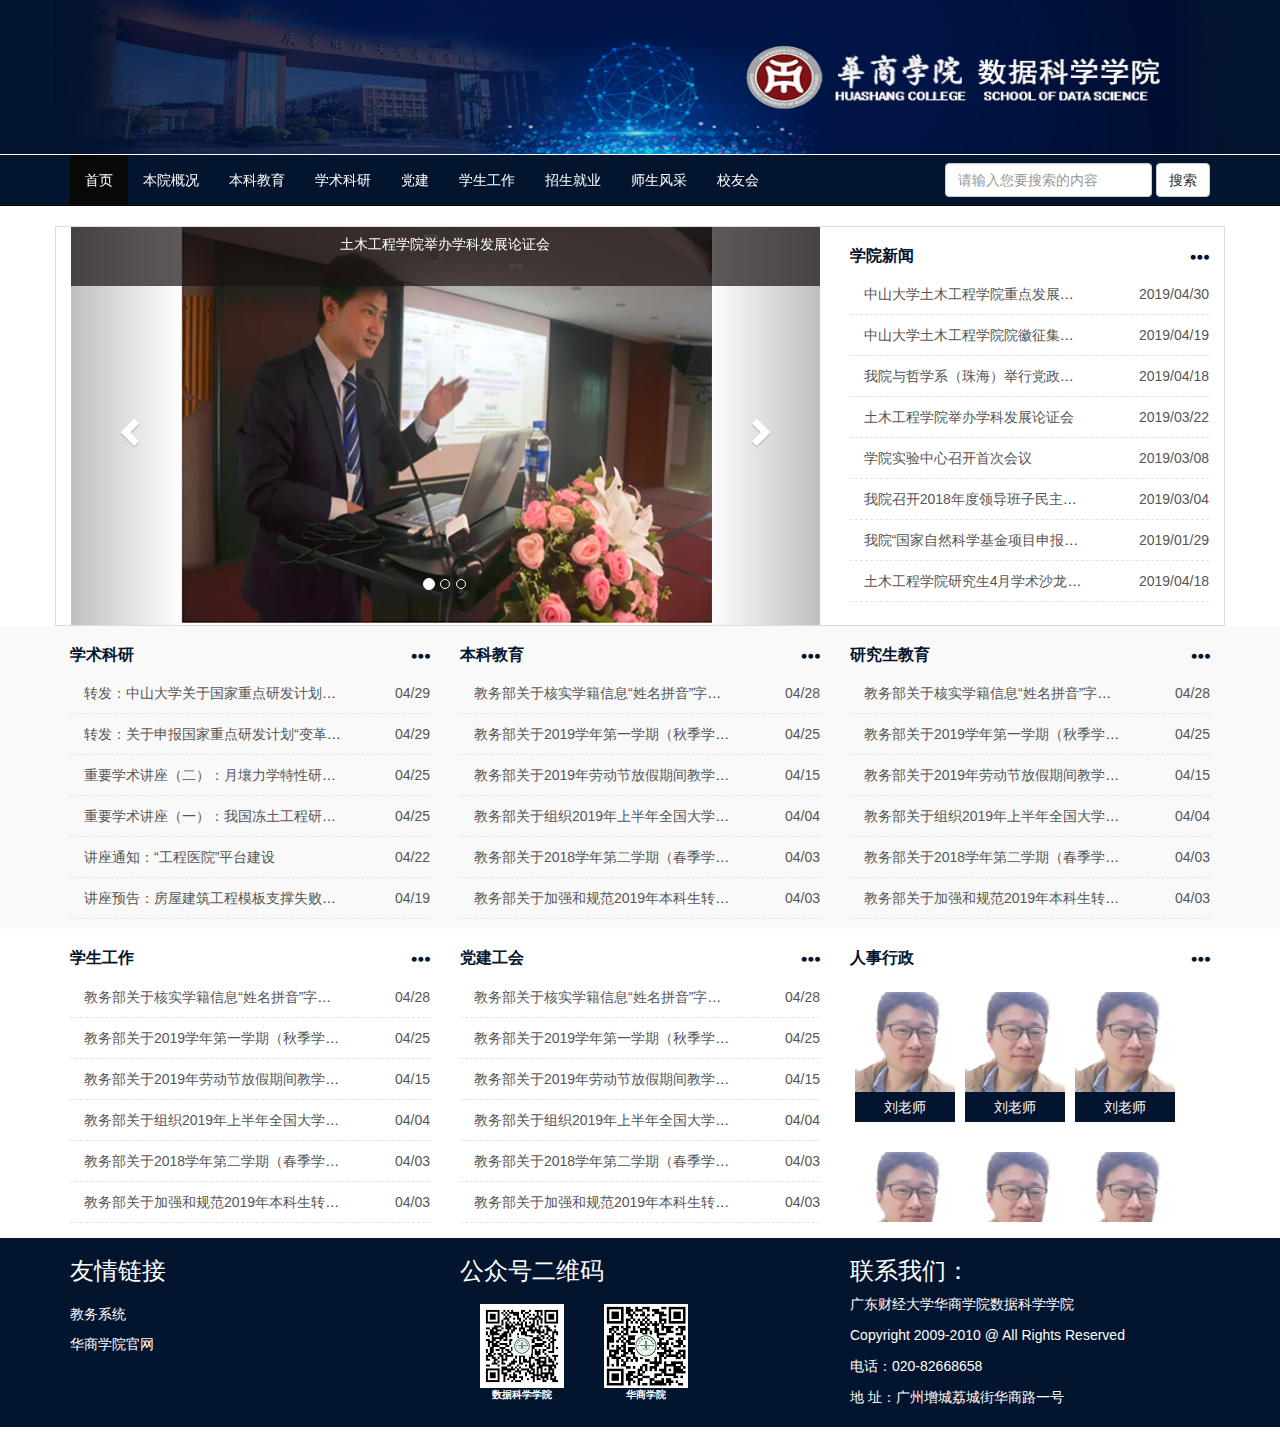
<file: index.html>
<!--Editor Mo;Time 2019/5/18;Tool idea;Tel 15360694561-->
<!DOCTYPE html>
<html lang="en">
<head>
    <meta http-equiv="X-UA-Compatible" content="IE=Edge">
    <meta name="viewport" content="width=device-width, initial-scale=1">
    <meta charset="UTF-8">
    <title>华商数据科学学院</title>
    <link rel="stylesheet" type="text/css" href="bootstrap-3.3.7-dist/css/bootstrap.css">
    <link rel="stylesheet" type="text/css" href="css/index.css">
    <script src="js/jquery-1.11.1.min.js"></script>
    <script src="jquery-ui-1.12.1.custom/jquery-ui.min.js"></script>
    <script src="bootstrap-3.3.7-dist/js/bootstrap.js"></script>
    <script src="js/index.js"></script>

</head>
<body>
<!--自适应顶端图-->
<div class="header">
    <div class="container">
    </div>
</div>
<!-- Static navbar -->
<nav class="navbar navbar-inverse navbar-static-top nav-style">
    <div class="container">
        <div class="navbar-header">
            <!--<img src="image/headerphoto.jpg" class="img-responsive">-->
            <button type="button" class="navbar-toggle collapsed " data-toggle="collapse" data-target="#navbar"
                    aria-expanded="false" aria-controls="navbar">
                <span class="sr-only">Toggle navigation</span>
                <span class="icon-bar"></span>
                <span class="icon-bar"></span>
                <span class="icon-bar"></span>
            </button>
        </div>
        <div id="navbar" class="navbar-collapse collapse">
            <ul class="nav navbar-nav">
                <li class="active"><a href="#">首页</a></li>
                <li class="dropdown">
                    <a href="#" class="dropdown-toggle" data-toggle="dropdown" role="button" aria-haspopup="true"
                       aria-expanded="false">本院概况</a>
                    <ul class="dropdown-menu">
                        <li><a href="about.html">学院简介</a></li>
                        <li><a href="yxld.html">院系领导</a></li>
                        <li><a href="#">机构设置</a></li>
                        <li><a href="#">师资队伍</a></li>
                        <li><a href="#">专业介绍</a></li>
                    </ul>
                </li>
                <li class="dropdown">
                    <a href="#" class="dropdown-toggle" data-toggle="dropdown" role="button" aria-haspopup="true"
                       aria-expanded="false">本科教育</a>
                    <ul class="dropdown-menu">
                        <li><a href="#">专业建设</a></li>
                        <li><a href="#">课程建设</a></li>
                        <li><a href="#">实践教学</a></li>
                        <li><a href="#">协同育人</a></li>
                        <li><a href="#">教学动态</a></li>
                        <li><a href="#">教学动态</a></li>
                    </ul>
                </li>
                <li class="dropdown">
                    <a href="#" class="dropdown-toggle" data-toggle="dropdown" role="button" aria-haspopup="true"
                       aria-expanded="false">学术科研</a>
                    <ul class="dropdown-menu">
                        <li><a href="#">科学研究</a></li>
                        <li><a href="#">成果介绍</a></li>
                        <li><a href="#">学术活动</a></li>
                    </ul>
                </li>
                <li><a href="#">党建</a></li>
                <li><a href="#">学生工作</a></li>
                <li class="dropdown">
                    <a href="#" class="dropdown-toggle" data-toggle="dropdown" role="button" aria-haspopup="true"
                       aria-expanded="false">招生就业</a>
                    <ul class="dropdown-menu">
                        <li><a href="#">招生工作</a></li>
                        <li><a href="#">就业工作</a></li>
                    </ul>
                </li>
                <li class="dropdown">
                    <a href="#" class="dropdown-toggle" data-toggle="dropdown" role="button" aria-haspopup="true"
                       aria-expanded="false">师生风采</a>
                    <ul class="dropdown-menu">
                        <li><a href="#">竞赛获奖</a></li>
                        <li><a href="#">优秀教师</a></li>
                        <li><a href="#">骨干教师</a></li>
                        <li><a href="#">重大活动</a></li>
                    </ul>
                </li>
                <li class="dropdown">
                    <a href="#" class="dropdown-toggle" data-toggle="dropdown" role="button" aria-haspopup="true"
                       aria-expanded="false">校友会</a>
                    <ul class="dropdown-menu">
                        <li><a href="#">杰出校友</a></li>
                        <li><a href="#">校友动态</a></li>
                    </ul>
                </li>
            </ul>
            <form class="navbar-form navbar-right">
                <div class="form-group ">
                    <input type="text" placeholder="请输入您要搜索的内容" class="form-control">
                </div>
                <button type="submit" class="btn btn-default">搜索</button>
            </form>
        </div><!--/.nav-collapse -->
    </div>
</nav>

<!-- 主体 -->
<div class="body">
    <div class="container">
        <div class="row table-bordered">
            <div class="col-md-8">
                <div id="myCarousel" class="carousel slide">
                    <!-- 轮播（Carousel）指标 -->
                    <ol class="carousel-indicators">
                        <li data-target="#myCarousel" data-slide-to="0" class="active"></li>
                        <li data-target="#myCarousel" data-slide-to="1"></li>
                        <li data-target="#myCarousel" data-slide-to="2"></li>
                    </ol>
                    <!-- 轮播（Carousel）项目 -->
                    <div class="carousel-inner">
                        <div class="item active">
                            <img src="image/slide1.png" alt="First slide">
                            <div class="inside-tb">
                                <a href="">土木工程学院举办学科发展论证会</a>
                            </div>
                        </div>
                        <div class="item">
                            <img src="image/slide2.png" alt="Second slide">
                            <div class="inside-tb">
                                <a href="">校地合作，促党建与业务双提升</a>
                            </div>
                        </div>
                        <div class="item">
                            <img src="image/slide3.png" alt="Third slide">
                            <div class="inside-tb">
                                <a href="">我院成功举办首届“土木工程珠海论坛”</a>
                            </div>
                        </div>
                    </div>
                    <!-- 轮播（Carousel）导航 -->
                    <a class="left carousel-control" href="#myCarousel" role="button" data-slide="prev">
                        <span class="glyphicon glyphicon-chevron-left" aria-hidden="true"></span>
                        <span class="sr-only">Previous</span>
                    </a>
                    <a class="right carousel-control" href="#myCarousel" role="button" data-slide="next">
                        <span class="glyphicon glyphicon-chevron-right" aria-hidden="true"></span>
                        <span class="sr-only">Next</span>
                    </a>
                </div>
            </div>
            <div class="col-md-4">
                <div class="block-title text-distance">
                    <h2 class="text-distance">学院新闻<a href="" class="align-right"><span
                            class="glyphicon glyphicon-option-horizontal"></span></a></h2>
                </div>

                <ul class="list-content">
                    <li class="news-content text-distance">
                        <span class="f-r">2019/04/30</span>
                        <div class="news-title"><a href="">中山大学土木工程学院重点发展的学科方向介绍</a></div>
                    </li>
                    <li class="news-content text-distance">
                        <span class="f-r">2019/04/19</span>
                        <div class="news-title"><a href="">中山大学土木工程学院院徽征集公告</a></div>
                    </li>
                    <li class="news-content text-distance">
                        <span class="f-r">2019/04/18</span>
                        <div class="news-title"><a href="">我院与哲学系（珠海）举行党政管理人员交流座谈会</a></div>
                    </li>
                    <li class="news-content text-distance">
                        <span class="f-r">2019/03/22</span>
                        <div class="news-title">
                            <a href="">土木工程学院举办学科发展论证会</a></div>
                    </li>
                    <li class="news-content text-distance">
                        <span class="f-r">2019/03/08</span>
                        <div class="news-title">
                            <a href="">学院实验中心召开首次会议</a></div>
                    </li>
                    <li class="news-content text-distance">
                        <span class="f-r">2019/03/04</span>
                        <div class="news-title">
                            <a href="">我院召开2018年度领导班子民主生活会</a></div>
                    </li>
                    <li class="news-content text-distance">
                        <span class="f-r">2019/01/29</span>
                        <div class="news-title">
                            <a href="">我院“国家自然科学基金项目申报经验交流座谈会”圆满举行</a></div>
                    </li>
                    <li class="news-content text-distance">
                        <span class="f-r">2019/04/18</span>
                        <div class="news-title">
                            <a href="">土木工程学院研究生4月学术沙龙预告</a>
                        </div>
                    </li>
                </ul>
            </div>
        </div>
    </div>
    <div class="middle-container">
        <div class="container">
            <div class="row">
                <div class="col-md-4">
                    <div class="block-title text-distance">
                        <h2 class="text-distance">学术科研<a href="" class="align-right"><span
                                class="glyphicon glyphicon-option-horizontal"></span></a></h2>

                        <ul class="list-content">
                            <li class="news-content text-distance">
                                <span class="f-r">04/29</span>
                                <div class="news-title">
                                    <a href="">转发：中山大学关于国家重点研发计划政府间国际科技创新合作/港澳台科技创新合作重点专项2019年度第一批申报安排的通知</a>
                                </div>
                            </li>
                            <li class="news-content text-distance">
                                <span class="f-r"> 04/29</span>
                                <div class="news-title">
                                    <a href="">转发：关于申报国家重点研发计划“变革性技术关键科学问题”等重点专项2018年度定向项目申报指南的通知</a>
                                </div>
                            </li>
                            <li class="news-content text-distance">
                                <span class="f-r">04/25</span>
                                <div class="news-title">
                                    <a href="">重要学术讲座（二）：月壤力学特性研究中的若干问题</a>
                                </div>
                            </li>
                            <li class="news-content text-distance">
                                <span class="f-r">04/25</span>
                                <div class="news-title">
                                    <a href="">重要学术讲座（一）：我国冻土工程研究进展与面临的主要问题</a>
                                </div>
                            </li>
                            <li class="news-content text-distance">
                                <span class="f-r">04/22</span>
                                <div class="news-title">
                                    <a href="">讲座通知：“工程医院”平台建设</a>
                                </div>
                            </li>
                            <li class="news-content text-distance">
                                <span class="f-r">04/19</span>
                                <div class="news-title">
                                    <a href="">讲座预告：房屋建筑工程模板支撑失败机制介绍</a>
                                </div>
                            </li>
                        </ul>
                    </div>
                </div>
                <div class="col-md-4">
                    <div class="block-title text-distance">
                        <h2 class="text-distance">本科教育<a href="" class="align-right"><span
                                class="glyphicon glyphicon-option-horizontal"></span></a></h2>

                        <ul class="list-content">
                            <li class="news-content text-distance">
                                <span class="f-r">04/28</span>
                                <div class="news-title">
                                    <a href="">教务部关于核实学籍信息“姓名拼音”字段的通知</a>
                                </div>
                            </li>
                            <li class="news-content text-distance">
                                <span class="f-r"> 04/25</span>
                                <div class="news-title">
                                    <a href="">教务部关于2019学年第一学期（秋季学期）排课工作的通知</a>
                                </div>
                            </li>
                            <li class="news-content text-distance">
                                <span class="f-r">04/15</span>
                                <div class="news-title">
                                    <a href="">教务部关于2019年劳动节放假期间教学安排的通知</a>
                                </div>
                            </li>
                            <li class="news-content text-distance">
                                <span class="f-r">04/04</span>
                                <div class="news-title">
                                    <a href="">教务部关于组织2019年上半年全国大学英语 四、六级考试报名的通知</a>
                                </div>
                            </li>
                            <li class="news-content text-distance">
                                <span class="f-r">04/03</span>
                                <div class="news-title">
                                    <a href="">教务部关于2018学年第二学期（春季学期） 期中考试与教学工作的通知</a>
                                </div>
                            </li>
                            <li class="news-content text-distance">
                                <span class="f-r">04/03</span>
                                <div class="news-title">
                                    <a href="">教务部关于加强和规范2019年本科生转专业工作的补充通知</a>
                                </div>
                            </li>
                        </ul>
                    </div>
                </div>
                <div class="col-md-4">
                    <div class="block-title text-distance">
                        <h2 class="text-distance">研究生教育<a href="" class="align-right"><span
                                class="glyphicon glyphicon-option-horizontal"></span></a></h2>

                        <ul class="list-content">
                            <li class="news-content text-distance">
                                <span class="f-r">04/28</span>
                                <div class="news-title">
                                    <a href="">教务部关于核实学籍信息“姓名拼音”字段的通知</a>
                                </div>
                            </li>
                            <li class="news-content text-distance">
                                <span class="f-r"> 04/25</span>
                                <div class="news-title">
                                    <a href="">教务部关于2019学年第一学期（秋季学期）排课工作的通知</a>
                                </div>
                            </li>
                            <li class="news-content text-distance">
                                <span class="f-r">04/15</span>
                                <div class="news-title">
                                    <a href="">教务部关于2019年劳动节放假期间教学安排的通知</a>
                                </div>
                            </li>
                            <li class="news-content text-distance">
                                <span class="f-r">04/04</span>
                                <div class="news-title">
                                    <a href="">教务部关于组织2019年上半年全国大学英语 四、六级考试报名的通知</a>
                                </div>
                            </li>
                            <li class="news-content text-distance">
                                <span class="f-r">04/03</span>
                                <div class="news-title">
                                    <a href="">教务部关于2018学年第二学期（春季学期） 期中考试与教学工作的通知</a>
                                </div>
                            </li>
                            <li class="news-content text-distance">
                                <span class="f-r">04/03</span>
                                <div class="news-title">
                                    <a href="">教务部关于加强和规范2019年本科生转专业工作的补充通知</a>
                                </div>
                            </li>
                        </ul>
                    </div>
                </div>
            </div>
        </div>
    </div>
    <div class="container">
        <div class="row">
            <div class="col-md-4">
                <div class="block-title text-distance">
                    <h2 class="text-distance">学生工作<a href="" class="align-right"><span
                            class="glyphicon glyphicon-option-horizontal"></span></a></h2>

                    <ul class="list-content">
                        <li class="news-content text-distance">
                            <span class="f-r">04/28</span>
                            <div class="news-title">
                                <a href="">教务部关于核实学籍信息“姓名拼音”字段的通知</a>
                            </div>
                        </li>
                        <li class="news-content text-distance">
                            <span class="f-r"> 04/25</span>
                            <div class="news-title">
                                <a href="">教务部关于2019学年第一学期（秋季学期）排课工作的通知</a>
                            </div>
                        </li>
                        <li class="news-content text-distance">
                            <span class="f-r">04/15</span>
                            <div class="news-title">
                                <a href="">教务部关于2019年劳动节放假期间教学安排的通知</a>
                            </div>
                        </li>
                        <li class="news-content text-distance">
                            <span class="f-r">04/04</span>
                            <div class="news-title">
                                <a href="">教务部关于组织2019年上半年全国大学英语 四、六级考试报名的通知</a>
                            </div>
                        </li>
                        <li class="news-content text-distance">
                            <span class="f-r">04/03</span>
                            <div class="news-title">
                                <a href="">教务部关于2018学年第二学期（春季学期） 期中考试与教学工作的通知</a>
                            </div>
                        </li>
                        <li class="news-content text-distance">
                            <span class="f-r">04/03</span>
                            <div class="news-title">
                                <a href="">教务部关于加强和规范2019年本科生转专业工作的补充通知</a>
                            </div>
                        </li>
                    </ul>
                </div>
            </div>
            <div class="col-md-4">
                <div class="block-title text-distance">
                    <h2 class="text-distance">党建工会<a href="" class="align-right"><span
                            class="glyphicon glyphicon-option-horizontal"></span></a></h2>

                    <ul class="list-content">
                        <li class="news-content text-distance">
                            <span class="f-r">04/28</span>
                            <div class="news-title">
                                <a href="">教务部关于核实学籍信息“姓名拼音”字段的通知</a>
                            </div>
                        </li>
                        <li class="news-content text-distance">
                            <span class="f-r"> 04/25</span>
                            <div class="news-title">
                                <a href="">教务部关于2019学年第一学期（秋季学期）排课工作的通知</a>
                            </div>
                        </li>
                        <li class="news-content text-distance">
                            <span class="f-r">04/15</span>
                            <div class="news-title">
                                <a href="">教务部关于2019年劳动节放假期间教学安排的通知</a>
                            </div>
                        </li>
                        <li class="news-content text-distance">
                            <span class="f-r">04/04</span>
                            <div class="news-title">
                                <a href="">教务部关于组织2019年上半年全国大学英语 四、六级考试报名的通知</a>
                            </div>
                        </li>
                        <li class="news-content text-distance">
                            <span class="f-r">04/03</span>
                            <div class="news-title">
                                <a href="">教务部关于2018学年第二学期（春季学期） 期中考试与教学工作的通知</a>
                            </div>
                        </li>
                        <li class="news-content text-distance">
                            <span class="f-r">04/03</span>
                            <div class="news-title">
                                <a href="">教务部关于加强和规范2019年本科生转专业工作的补充通知</a>
                            </div>
                        </li>
                    </ul>
                </div>
            </div>
            <div class="col-md-4">
                <div class="block-title text-distance">
                    <h2 class="text-distance">人事行政<a href="" class="align-right"><span
                            class="glyphicon glyphicon-option-horizontal"></span></a></h2>

                    <div class="iframe-show">
                        <div class="T-img">
                            <a href="">
                                <img class="img-responsive" src="image/liu.jpg">
                                <div class="T-p">
                                    <p>刘老师</p>
                                </div>
                            </a>
                        </div>
                        <div class="T-img">
                            <a href="">
                                <img class="img-responsive" src="image/liu.jpg">
                                <div class="T-p">
                                    <p>刘老师</p>
                                </div>
                            </a>
                        </div>
                        <div class="T-img">
                            <a href="">
                                <img class="img-responsive" src="image/liu.jpg">
                                <div class="T-p">
                                    <p>刘老师</p>
                                </div>
                            </a>
                        </div>
                        <div class="T-img">
                            <a href="">
                                <img class="img-responsive" src="image/liu.jpg">
                                <div class="T-p">
                                    <p>刘老师</p>
                                </div>
                            </a>
                        </div>
                        <div class="T-img">
                            <a href="">
                                <img class="img-responsive" src="image/liu.jpg">
                                <div class="T-p">
                                    <p>刘老师</p>
                                </div>
                            </a>
                        </div>
                        <div class="T-img">
                            <a href="">
                                <img class="img-responsive" src="image/liu.jpg">
                                <div class="T-p">
                                    <p>刘老师</p>
                                </div>
                            </a>
                        </div>
                        <div class="T-img">
                            <a href="">
                                <img class="img-responsive" src="image/liu.jpg">
                                <div class="T-p">
                                    <p>刘老师</p>
                                </div>
                            </a>
                        </div>
                        <div class="T-img">
                            <a href="">
                                <img class="img-responsive" src="image/liu.jpg">
                                <div class="T-p">
                                    <p>刘老师</p>
                                </div>
                            </a>
                        </div>
                        <div class="T-img">
                            <a href="">
                                <img class="img-responsive" src="image/liu.jpg">
                                <div class="T-p">
                                    <p>刘老师</p>
                                </div>
                            </a>
                        </div>
                    </div>
                </div>
            </div>
        </div>
    </div>
</div>

<!-- 底部 -->
<div class="footer">
    <div class="container">
        <div class="row">
            <div class="col-md-4 ft-hide">
                <div>
                    <h3 style="color: white">友情链接</h3>
                    <p><a href="http://119.145.67.59/(5vzdeyvu3kz4x1qfwphnvhqt)/default2.aspx">教务系统</a></p>
                    <p><a href="http://www.gdhsc.edu.cn/">华商学院官网</a></p>
                </div>
            </div>
            <div class="col-md-4 ft-hide">
                <h3 style="color: white">公众号二维码</h3>
                <div class="footer_img"><img class="img-responsive" src="image/shaoma1.png" alt="数据科学学院公众号">
                    <div>数据科学学院</div>
                </div>
                <div class="footer_img"><img class="img-responsive" src="image/shaoma2.png" alt="华商学院公众号">
                    <div>华商学院</div>
                </div>
            </div>
            <div class="col-md-4">
                <div class="ft-adr">
                    <h3>联系我们：</h3>
                    <p>广东财经大学华商学院数据科学学院</p>
                    <p>Copyright 2009-2010 @ All Rights Reserved</p>
                    <p>电话：020-82668658</p>
                    <address>地 址：广州增城荔城街华商路一号</address>
                </div>
            </div>
        </div>
    </div>
</div>
</body>
</html>
</file>
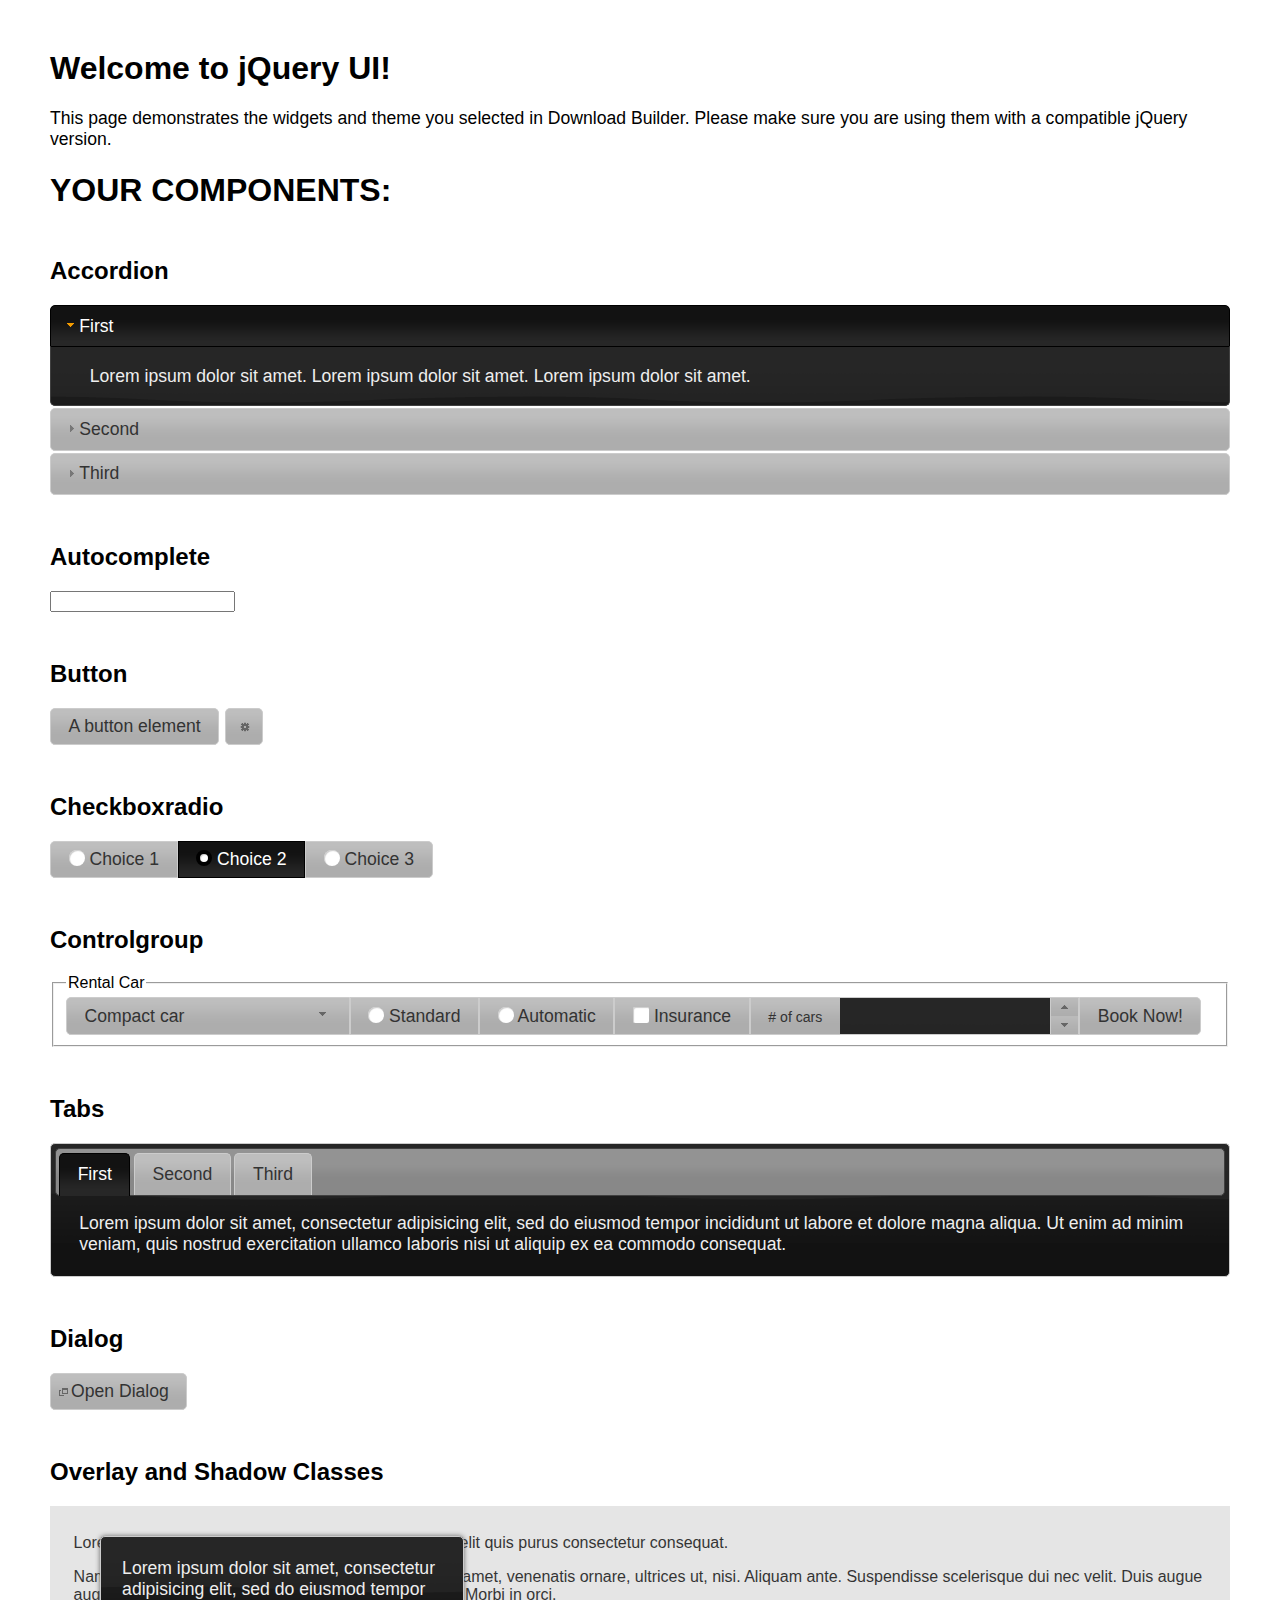
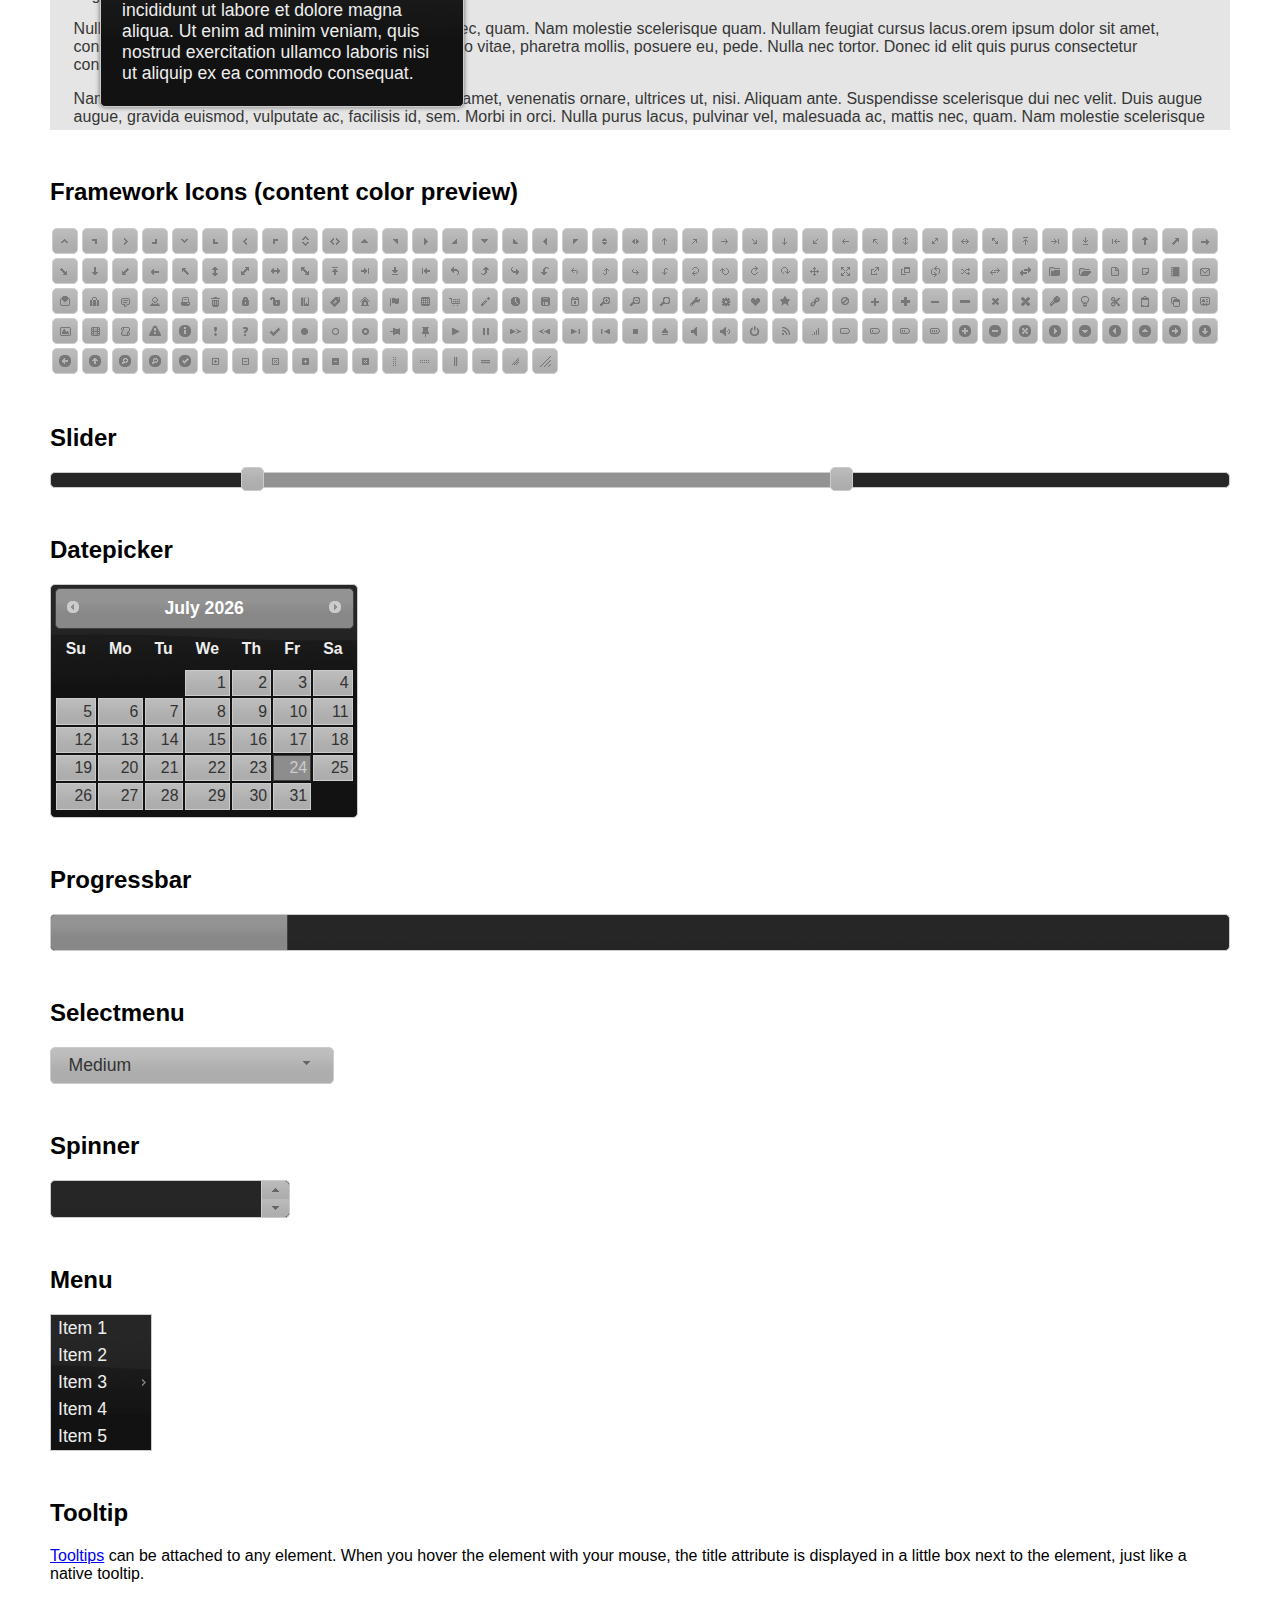
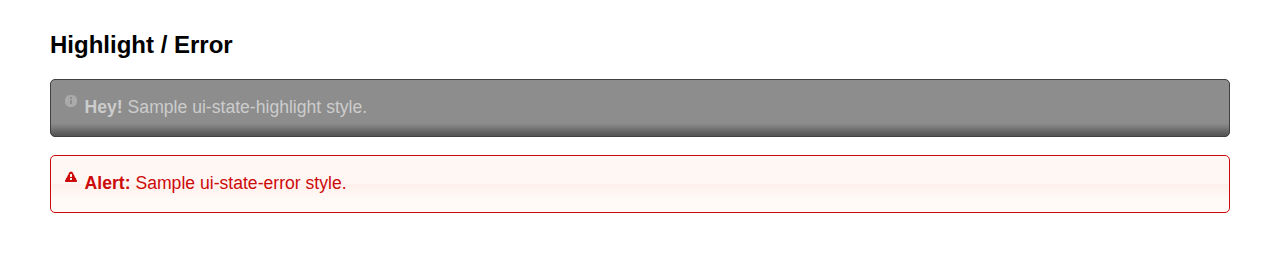
<file: jquery-ui-1.12.1.custom/index.html>
<!doctype html>
<html lang="us">
<head>
	<meta charset="utf-8">
	<title>jQuery UI Example Page</title>
	<link href="jquery-ui.css" rel="stylesheet">
	<style>
	body{
		font-family: "Trebuchet MS", sans-serif;
		margin: 50px;
	}
	.demoHeaders {
		margin-top: 2em;
	}
	#dialog-link {
		padding: .4em 1em .4em 20px;
		text-decoration: none;
		position: relative;
	}
	#dialog-link span.ui-icon {
		margin: 0 5px 0 0;
		position: absolute;
		left: .2em;
		top: 50%;
		margin-top: -8px;
	}
	#icons {
		margin: 0;
		padding: 0;
	}
	#icons li {
		margin: 2px;
		position: relative;
		padding: 4px 0;
		cursor: pointer;
		float: left;
		list-style: none;
	}
	#icons span.ui-icon {
		float: left;
		margin: 0 4px;
	}
	.fakewindowcontain .ui-widget-overlay {
		position: absolute;
	}
	select {
		width: 200px;
	}
	</style>
</head>
<body>

<h1>Welcome to jQuery UI!</h1>

<div class="ui-widget">
	<p>This page demonstrates the widgets and theme you selected in Download Builder. Please make sure you are using them with a compatible jQuery version.</p>
</div>

<h1>YOUR COMPONENTS:</h1>


<!-- Accordion -->
<h2 class="demoHeaders">Accordion</h2>
<div id="accordion">
	<h3>First</h3>
	<div>Lorem ipsum dolor sit amet. Lorem ipsum dolor sit amet. Lorem ipsum dolor sit amet.</div>
	<h3>Second</h3>
	<div>Phasellus mattis tincidunt nibh.</div>
	<h3>Third</h3>
	<div>Nam dui erat, auctor a, dignissim quis.</div>
</div>



<!-- Autocomplete -->
<h2 class="demoHeaders">Autocomplete</h2>
<div>
	<input id="autocomplete" title="type &quot;a&quot;">
</div>



<!-- Button -->
<h2 class="demoHeaders">Button</h2>
<button id="button">A button element</button>
<button id="button-icon">An icon-only button</button>



<!-- Checkboxradio -->
<h2 class="demoHeaders">Checkboxradio</h2>
<form style="margin-top: 1em;">
	<div id="radioset">
		<input type="radio" id="radio1" name="radio"><label for="radio1">Choice 1</label>
		<input type="radio" id="radio2" name="radio" checked="checked"><label for="radio2">Choice 2</label>
		<input type="radio" id="radio3" name="radio"><label for="radio3">Choice 3</label>
	</div>
</form>



<!-- Controlgroup -->
<h2 class="demoHeaders">Controlgroup</h2>
<fieldset>
	<legend>Rental Car</legend>
	<div id="controlgroup">
		<select id="car-type">
			<option>Compact car</option>
			<option>Midsize car</option>
			<option>Full size car</option>
			<option>SUV</option>
			<option>Luxury</option>
			<option>Truck</option>
			<option>Van</option>
		</select>
		<label for="transmission-standard">Standard</label>
		<input type="radio" name="transmission" id="transmission-standard">
		<label for="transmission-automatic">Automatic</label>
		<input type="radio" name="transmission" id="transmission-automatic">
		<label for="insurance">Insurance</label>
		<input type="checkbox" name="insurance" id="insurance">
		<label for="horizontal-spinner" class="ui-controlgroup-label"># of cars</label>
		<input id="horizontal-spinner" class="ui-spinner-input">
		<button>Book Now!</button>
	</div>
</fieldset>



<!-- Tabs -->
<h2 class="demoHeaders">Tabs</h2>
<div id="tabs">
	<ul>
		<li><a href="#tabs-1">First</a></li>
		<li><a href="#tabs-2">Second</a></li>
		<li><a href="#tabs-3">Third</a></li>
	</ul>
	<div id="tabs-1">Lorem ipsum dolor sit amet, consectetur adipisicing elit, sed do eiusmod tempor incididunt ut labore et dolore magna aliqua. Ut enim ad minim veniam, quis nostrud exercitation ullamco laboris nisi ut aliquip ex ea commodo consequat.</div>
	<div id="tabs-2">Phasellus mattis tincidunt nibh. Cras orci urna, blandit id, pretium vel, aliquet ornare, felis. Maecenas scelerisque sem non nisl. Fusce sed lorem in enim dictum bibendum.</div>
	<div id="tabs-3">Nam dui erat, auctor a, dignissim quis, sollicitudin eu, felis. Pellentesque nisi urna, interdum eget, sagittis et, consequat vestibulum, lacus. Mauris porttitor ullamcorper augue.</div>
</div>



<h2 class="demoHeaders">Dialog</h2>
<p>
	<button id="dialog-link" class="ui-button ui-corner-all ui-widget">
		<span class="ui-icon ui-icon-newwin"></span>Open Dialog
	</button>
</p>

<h2 class="demoHeaders">Overlay and Shadow Classes</h2>
<div style="position: relative; width: 96%; height: 200px; padding:1% 2%; overflow:hidden;" class="fakewindowcontain">
	<p>Lorem ipsum dolor sit amet,  Nulla nec tortor. Donec id elit quis purus consectetur consequat. </p><p>Nam congue semper tellus. Sed erat dolor, dapibus sit amet, venenatis ornare, ultrices ut, nisi. Aliquam ante. Suspendisse scelerisque dui nec velit. Duis augue augue, gravida euismod, vulputate ac, facilisis id, sem. Morbi in orci. </p><p>Nulla purus lacus, pulvinar vel, malesuada ac, mattis nec, quam. Nam molestie scelerisque quam. Nullam feugiat cursus lacus.orem ipsum dolor sit amet, consectetur adipiscing elit. Donec libero risus, commodo vitae, pharetra mollis, posuere eu, pede. Nulla nec tortor. Donec id elit quis purus consectetur consequat. </p><p>Nam congue semper tellus. Sed erat dolor, dapibus sit amet, venenatis ornare, ultrices ut, nisi. Aliquam ante. Suspendisse scelerisque dui nec velit. Duis augue augue, gravida euismod, vulputate ac, facilisis id, sem. Morbi in orci. Nulla purus lacus, pulvinar vel, malesuada ac, mattis nec, quam. Nam molestie scelerisque quam. </p><p>Nullam feugiat cursus lacus.orem ipsum dolor sit amet, consectetur adipiscing elit. Donec libero risus, commodo vitae, pharetra mollis, posuere eu, pede. Nulla nec tortor. Donec id elit quis purus consectetur consequat. Nam congue semper tellus. Sed erat dolor, dapibus sit amet, venenatis ornare, ultrices ut, nisi. Aliquam ante. </p><p>Suspendisse scelerisque dui nec velit. Duis augue augue, gravida euismod, vulputate ac, facilisis id, sem. Morbi in orci. Nulla purus lacus, pulvinar vel, malesuada ac, mattis nec, quam. Nam molestie scelerisque quam. Nullam feugiat cursus lacus.orem ipsum dolor sit amet, consectetur adipiscing elit. Donec libero risus, commodo vitae, pharetra mollis, posuere eu, pede. Nulla nec tortor. Donec id elit quis purus consectetur consequat. Nam congue semper tellus. Sed erat dolor, dapibus sit amet, venenatis ornare, ultrices ut, nisi. </p>

	<!-- ui-dialog -->
	<div class="ui-widget-overlay ui-front"></div>
	<div style="position: absolute; width: 320px; left: 50px; top: 30px; padding: 1.2em" class="ui-widget ui-front ui-widget-content ui-corner-all ui-widget-shadow">
		Lorem ipsum dolor sit amet, consectetur adipisicing elit, sed do eiusmod tempor incididunt ut labore et dolore magna aliqua. Ut enim ad minim veniam, quis nostrud exercitation ullamco laboris nisi ut aliquip ex ea commodo consequat.
	</div>

</div>

<!-- ui-dialog -->
<div id="dialog" title="Dialog Title">
	<p>Lorem ipsum dolor sit amet, consectetur adipisicing elit, sed do eiusmod tempor incididunt ut labore et dolore magna aliqua. Ut enim ad minim veniam, quis nostrud exercitation ullamco laboris nisi ut aliquip ex ea commodo consequat.</p>
</div>



<h2 class="demoHeaders">Framework Icons (content color preview)</h2>
<ul id="icons" class="ui-widget ui-helper-clearfix">
	<li class="ui-state-default ui-corner-all" title=".ui-icon-caret-1-n"><span class="ui-icon ui-icon-caret-1-n"></span></li>
	<li class="ui-state-default ui-corner-all" title=".ui-icon-caret-1-ne"><span class="ui-icon ui-icon-caret-1-ne"></span></li>
	<li class="ui-state-default ui-corner-all" title=".ui-icon-caret-1-e"><span class="ui-icon ui-icon-caret-1-e"></span></li>
	<li class="ui-state-default ui-corner-all" title=".ui-icon-caret-1-se"><span class="ui-icon ui-icon-caret-1-se"></span></li>
	<li class="ui-state-default ui-corner-all" title=".ui-icon-caret-1-s"><span class="ui-icon ui-icon-caret-1-s"></span></li>
	<li class="ui-state-default ui-corner-all" title=".ui-icon-caret-1-sw"><span class="ui-icon ui-icon-caret-1-sw"></span></li>
	<li class="ui-state-default ui-corner-all" title=".ui-icon-caret-1-w"><span class="ui-icon ui-icon-caret-1-w"></span></li>
	<li class="ui-state-default ui-corner-all" title=".ui-icon-caret-1-nw"><span class="ui-icon ui-icon-caret-1-nw"></span></li>
	<li class="ui-state-default ui-corner-all" title=".ui-icon-caret-2-n-s"><span class="ui-icon ui-icon-caret-2-n-s"></span></li>
	<li class="ui-state-default ui-corner-all" title=".ui-icon-caret-2-e-w"><span class="ui-icon ui-icon-caret-2-e-w"></span></li>
	<li class="ui-state-default ui-corner-all" title=".ui-icon-triangle-1-n"><span class="ui-icon ui-icon-triangle-1-n"></span></li>
	<li class="ui-state-default ui-corner-all" title=".ui-icon-triangle-1-ne"><span class="ui-icon ui-icon-triangle-1-ne"></span></li>
	<li class="ui-state-default ui-corner-all" title=".ui-icon-triangle-1-e"><span class="ui-icon ui-icon-triangle-1-e"></span></li>
	<li class="ui-state-default ui-corner-all" title=".ui-icon-triangle-1-se"><span class="ui-icon ui-icon-triangle-1-se"></span></li>
	<li class="ui-state-default ui-corner-all" title=".ui-icon-triangle-1-s"><span class="ui-icon ui-icon-triangle-1-s"></span></li>
	<li class="ui-state-default ui-corner-all" title=".ui-icon-triangle-1-sw"><span class="ui-icon ui-icon-triangle-1-sw"></span></li>
	<li class="ui-state-default ui-corner-all" title=".ui-icon-triangle-1-w"><span class="ui-icon ui-icon-triangle-1-w"></span></li>
	<li class="ui-state-default ui-corner-all" title=".ui-icon-triangle-1-nw"><span class="ui-icon ui-icon-triangle-1-nw"></span></li>
	<li class="ui-state-default ui-corner-all" title=".ui-icon-triangle-2-n-s"><span class="ui-icon ui-icon-triangle-2-n-s"></span></li>
	<li class="ui-state-default ui-corner-all" title=".ui-icon-triangle-2-e-w"><span class="ui-icon ui-icon-triangle-2-e-w"></span></li>
	<li class="ui-state-default ui-corner-all" title=".ui-icon-arrow-1-n"><span class="ui-icon ui-icon-arrow-1-n"></span></li>
	<li class="ui-state-default ui-corner-all" title=".ui-icon-arrow-1-ne"><span class="ui-icon ui-icon-arrow-1-ne"></span></li>
	<li class="ui-state-default ui-corner-all" title=".ui-icon-arrow-1-e"><span class="ui-icon ui-icon-arrow-1-e"></span></li>
	<li class="ui-state-default ui-corner-all" title=".ui-icon-arrow-1-se"><span class="ui-icon ui-icon-arrow-1-se"></span></li>
	<li class="ui-state-default ui-corner-all" title=".ui-icon-arrow-1-s"><span class="ui-icon ui-icon-arrow-1-s"></span></li>
	<li class="ui-state-default ui-corner-all" title=".ui-icon-arrow-1-sw"><span class="ui-icon ui-icon-arrow-1-sw"></span></li>
	<li class="ui-state-default ui-corner-all" title=".ui-icon-arrow-1-w"><span class="ui-icon ui-icon-arrow-1-w"></span></li>
	<li class="ui-state-default ui-corner-all" title=".ui-icon-arrow-1-nw"><span class="ui-icon ui-icon-arrow-1-nw"></span></li>
	<li class="ui-state-default ui-corner-all" title=".ui-icon-arrow-2-n-s"><span class="ui-icon ui-icon-arrow-2-n-s"></span></li>
	<li class="ui-state-default ui-corner-all" title=".ui-icon-arrow-2-ne-sw"><span class="ui-icon ui-icon-arrow-2-ne-sw"></span></li>
	<li class="ui-state-default ui-corner-all" title=".ui-icon-arrow-2-e-w"><span class="ui-icon ui-icon-arrow-2-e-w"></span></li>
	<li class="ui-state-default ui-corner-all" title=".ui-icon-arrow-2-se-nw"><span class="ui-icon ui-icon-arrow-2-se-nw"></span></li>
	<li class="ui-state-default ui-corner-all" title=".ui-icon-arrowstop-1-n"><span class="ui-icon ui-icon-arrowstop-1-n"></span></li>
	<li class="ui-state-default ui-corner-all" title=".ui-icon-arrowstop-1-e"><span class="ui-icon ui-icon-arrowstop-1-e"></span></li>
	<li class="ui-state-default ui-corner-all" title=".ui-icon-arrowstop-1-s"><span class="ui-icon ui-icon-arrowstop-1-s"></span></li>
	<li class="ui-state-default ui-corner-all" title=".ui-icon-arrowstop-1-w"><span class="ui-icon ui-icon-arrowstop-1-w"></span></li>
	<li class="ui-state-default ui-corner-all" title=".ui-icon-arrowthick-1-n"><span class="ui-icon ui-icon-arrowthick-1-n"></span></li>
	<li class="ui-state-default ui-corner-all" title=".ui-icon-arrowthick-1-ne"><span class="ui-icon ui-icon-arrowthick-1-ne"></span></li>
	<li class="ui-state-default ui-corner-all" title=".ui-icon-arrowthick-1-e"><span class="ui-icon ui-icon-arrowthick-1-e"></span></li>
	<li class="ui-state-default ui-corner-all" title=".ui-icon-arrowthick-1-se"><span class="ui-icon ui-icon-arrowthick-1-se"></span></li>
	<li class="ui-state-default ui-corner-all" title=".ui-icon-arrowthick-1-s"><span class="ui-icon ui-icon-arrowthick-1-s"></span></li>
	<li class="ui-state-default ui-corner-all" title=".ui-icon-arrowthick-1-sw"><span class="ui-icon ui-icon-arrowthick-1-sw"></span></li>
	<li class="ui-state-default ui-corner-all" title=".ui-icon-arrowthick-1-w"><span class="ui-icon ui-icon-arrowthick-1-w"></span></li>
	<li class="ui-state-default ui-corner-all" title=".ui-icon-arrowthick-1-nw"><span class="ui-icon ui-icon-arrowthick-1-nw"></span></li>
	<li class="ui-state-default ui-corner-all" title=".ui-icon-arrowthick-2-n-s"><span class="ui-icon ui-icon-arrowthick-2-n-s"></span></li>
	<li class="ui-state-default ui-corner-all" title=".ui-icon-arrowthick-2-ne-sw"><span class="ui-icon ui-icon-arrowthick-2-ne-sw"></span></li>
	<li class="ui-state-default ui-corner-all" title=".ui-icon-arrowthick-2-e-w"><span class="ui-icon ui-icon-arrowthick-2-e-w"></span></li>
	<li class="ui-state-default ui-corner-all" title=".ui-icon-arrowthick-2-se-nw"><span class="ui-icon ui-icon-arrowthick-2-se-nw"></span></li>
	<li class="ui-state-default ui-corner-all" title=".ui-icon-arrowthickstop-1-n"><span class="ui-icon ui-icon-arrowthickstop-1-n"></span></li>
	<li class="ui-state-default ui-corner-all" title=".ui-icon-arrowthickstop-1-e"><span class="ui-icon ui-icon-arrowthickstop-1-e"></span></li>
	<li class="ui-state-default ui-corner-all" title=".ui-icon-arrowthickstop-1-s"><span class="ui-icon ui-icon-arrowthickstop-1-s"></span></li>
	<li class="ui-state-default ui-corner-all" title=".ui-icon-arrowthickstop-1-w"><span class="ui-icon ui-icon-arrowthickstop-1-w"></span></li>
	<li class="ui-state-default ui-corner-all" title=".ui-icon-arrowreturnthick-1-w"><span class="ui-icon ui-icon-arrowreturnthick-1-w"></span></li>
	<li class="ui-state-default ui-corner-all" title=".ui-icon-arrowreturnthick-1-n"><span class="ui-icon ui-icon-arrowreturnthick-1-n"></span></li>
	<li class="ui-state-default ui-corner-all" title=".ui-icon-arrowreturnthick-1-e"><span class="ui-icon ui-icon-arrowreturnthick-1-e"></span></li>
	<li class="ui-state-default ui-corner-all" title=".ui-icon-arrowreturnthick-1-s"><span class="ui-icon ui-icon-arrowreturnthick-1-s"></span></li>
	<li class="ui-state-default ui-corner-all" title=".ui-icon-arrowreturn-1-w"><span class="ui-icon ui-icon-arrowreturn-1-w"></span></li>
	<li class="ui-state-default ui-corner-all" title=".ui-icon-arrowreturn-1-n"><span class="ui-icon ui-icon-arrowreturn-1-n"></span></li>
	<li class="ui-state-default ui-corner-all" title=".ui-icon-arrowreturn-1-e"><span class="ui-icon ui-icon-arrowreturn-1-e"></span></li>
	<li class="ui-state-default ui-corner-all" title=".ui-icon-arrowreturn-1-s"><span class="ui-icon ui-icon-arrowreturn-1-s"></span></li>
	<li class="ui-state-default ui-corner-all" title=".ui-icon-arrowrefresh-1-w"><span class="ui-icon ui-icon-arrowrefresh-1-w"></span></li>
	<li class="ui-state-default ui-corner-all" title=".ui-icon-arrowrefresh-1-n"><span class="ui-icon ui-icon-arrowrefresh-1-n"></span></li>
	<li class="ui-state-default ui-corner-all" title=".ui-icon-arrowrefresh-1-e"><span class="ui-icon ui-icon-arrowrefresh-1-e"></span></li>
	<li class="ui-state-default ui-corner-all" title=".ui-icon-arrowrefresh-1-s"><span class="ui-icon ui-icon-arrowrefresh-1-s"></span></li>
	<li class="ui-state-default ui-corner-all" title=".ui-icon-arrow-4"><span class="ui-icon ui-icon-arrow-4"></span></li>
	<li class="ui-state-default ui-corner-all" title=".ui-icon-arrow-4-diag"><span class="ui-icon ui-icon-arrow-4-diag"></span></li>
	<li class="ui-state-default ui-corner-all" title=".ui-icon-extlink"><span class="ui-icon ui-icon-extlink"></span></li>
	<li class="ui-state-default ui-corner-all" title=".ui-icon-newwin"><span class="ui-icon ui-icon-newwin"></span></li>
	<li class="ui-state-default ui-corner-all" title=".ui-icon-refresh"><span class="ui-icon ui-icon-refresh"></span></li>
	<li class="ui-state-default ui-corner-all" title=".ui-icon-shuffle"><span class="ui-icon ui-icon-shuffle"></span></li>
	<li class="ui-state-default ui-corner-all" title=".ui-icon-transfer-e-w"><span class="ui-icon ui-icon-transfer-e-w"></span></li>
	<li class="ui-state-default ui-corner-all" title=".ui-icon-transferthick-e-w"><span class="ui-icon ui-icon-transferthick-e-w"></span></li>
	<li class="ui-state-default ui-corner-all" title=".ui-icon-folder-collapsed"><span class="ui-icon ui-icon-folder-collapsed"></span></li>
	<li class="ui-state-default ui-corner-all" title=".ui-icon-folder-open"><span class="ui-icon ui-icon-folder-open"></span></li>
	<li class="ui-state-default ui-corner-all" title=".ui-icon-document"><span class="ui-icon ui-icon-document"></span></li>
	<li class="ui-state-default ui-corner-all" title=".ui-icon-document-b"><span class="ui-icon ui-icon-document-b"></span></li>
	<li class="ui-state-default ui-corner-all" title=".ui-icon-note"><span class="ui-icon ui-icon-note"></span></li>
	<li class="ui-state-default ui-corner-all" title=".ui-icon-mail-closed"><span class="ui-icon ui-icon-mail-closed"></span></li>
	<li class="ui-state-default ui-corner-all" title=".ui-icon-mail-open"><span class="ui-icon ui-icon-mail-open"></span></li>
	<li class="ui-state-default ui-corner-all" title=".ui-icon-suitcase"><span class="ui-icon ui-icon-suitcase"></span></li>
	<li class="ui-state-default ui-corner-all" title=".ui-icon-comment"><span class="ui-icon ui-icon-comment"></span></li>
	<li class="ui-state-default ui-corner-all" title=".ui-icon-person"><span class="ui-icon ui-icon-person"></span></li>
	<li class="ui-state-default ui-corner-all" title=".ui-icon-print"><span class="ui-icon ui-icon-print"></span></li>
	<li class="ui-state-default ui-corner-all" title=".ui-icon-trash"><span class="ui-icon ui-icon-trash"></span></li>
	<li class="ui-state-default ui-corner-all" title=".ui-icon-locked"><span class="ui-icon ui-icon-locked"></span></li>
	<li class="ui-state-default ui-corner-all" title=".ui-icon-unlocked"><span class="ui-icon ui-icon-unlocked"></span></li>
	<li class="ui-state-default ui-corner-all" title=".ui-icon-bookmark"><span class="ui-icon ui-icon-bookmark"></span></li>
	<li class="ui-state-default ui-corner-all" title=".ui-icon-tag"><span class="ui-icon ui-icon-tag"></span></li>
	<li class="ui-state-default ui-corner-all" title=".ui-icon-home"><span class="ui-icon ui-icon-home"></span></li>
	<li class="ui-state-default ui-corner-all" title=".ui-icon-flag"><span class="ui-icon ui-icon-flag"></span></li>
	<li class="ui-state-default ui-corner-all" title=".ui-icon-calculator"><span class="ui-icon ui-icon-calculator"></span></li>
	<li class="ui-state-default ui-corner-all" title=".ui-icon-cart"><span class="ui-icon ui-icon-cart"></span></li>
	<li class="ui-state-default ui-corner-all" title=".ui-icon-pencil"><span class="ui-icon ui-icon-pencil"></span></li>
	<li class="ui-state-default ui-corner-all" title=".ui-icon-clock"><span class="ui-icon ui-icon-clock"></span></li>
	<li class="ui-state-default ui-corner-all" title=".ui-icon-disk"><span class="ui-icon ui-icon-disk"></span></li>
	<li class="ui-state-default ui-corner-all" title=".ui-icon-calendar"><span class="ui-icon ui-icon-calendar"></span></li>
	<li class="ui-state-default ui-corner-all" title=".ui-icon-zoomin"><span class="ui-icon ui-icon-zoomin"></span></li>
	<li class="ui-state-default ui-corner-all" title=".ui-icon-zoomout"><span class="ui-icon ui-icon-zoomout"></span></li>
	<li class="ui-state-default ui-corner-all" title=".ui-icon-search"><span class="ui-icon ui-icon-search"></span></li>
	<li class="ui-state-default ui-corner-all" title=".ui-icon-wrench"><span class="ui-icon ui-icon-wrench"></span></li>
	<li class="ui-state-default ui-corner-all" title=".ui-icon-gear"><span class="ui-icon ui-icon-gear"></span></li>
	<li class="ui-state-default ui-corner-all" title=".ui-icon-heart"><span class="ui-icon ui-icon-heart"></span></li>
	<li class="ui-state-default ui-corner-all" title=".ui-icon-star"><span class="ui-icon ui-icon-star"></span></li>
	<li class="ui-state-default ui-corner-all" title=".ui-icon-link"><span class="ui-icon ui-icon-link"></span></li>
	<li class="ui-state-default ui-corner-all" title=".ui-icon-cancel"><span class="ui-icon ui-icon-cancel"></span></li>
	<li class="ui-state-default ui-corner-all" title=".ui-icon-plus"><span class="ui-icon ui-icon-plus"></span></li>
	<li class="ui-state-default ui-corner-all" title=".ui-icon-plusthick"><span class="ui-icon ui-icon-plusthick"></span></li>
	<li class="ui-state-default ui-corner-all" title=".ui-icon-minus"><span class="ui-icon ui-icon-minus"></span></li>
	<li class="ui-state-default ui-corner-all" title=".ui-icon-minusthick"><span class="ui-icon ui-icon-minusthick"></span></li>
	<li class="ui-state-default ui-corner-all" title=".ui-icon-close"><span class="ui-icon ui-icon-close"></span></li>
	<li class="ui-state-default ui-corner-all" title=".ui-icon-closethick"><span class="ui-icon ui-icon-closethick"></span></li>
	<li class="ui-state-default ui-corner-all" title=".ui-icon-key"><span class="ui-icon ui-icon-key"></span></li>
	<li class="ui-state-default ui-corner-all" title=".ui-icon-lightbulb"><span class="ui-icon ui-icon-lightbulb"></span></li>
	<li class="ui-state-default ui-corner-all" title=".ui-icon-scissors"><span class="ui-icon ui-icon-scissors"></span></li>
	<li class="ui-state-default ui-corner-all" title=".ui-icon-clipboard"><span class="ui-icon ui-icon-clipboard"></span></li>
	<li class="ui-state-default ui-corner-all" title=".ui-icon-copy"><span class="ui-icon ui-icon-copy"></span></li>
	<li class="ui-state-default ui-corner-all" title=".ui-icon-contact"><span class="ui-icon ui-icon-contact"></span></li>
	<li class="ui-state-default ui-corner-all" title=".ui-icon-image"><span class="ui-icon ui-icon-image"></span></li>
	<li class="ui-state-default ui-corner-all" title=".ui-icon-video"><span class="ui-icon ui-icon-video"></span></li>
	<li class="ui-state-default ui-corner-all" title=".ui-icon-script"><span class="ui-icon ui-icon-script"></span></li>
	<li class="ui-state-default ui-corner-all" title=".ui-icon-alert"><span class="ui-icon ui-icon-alert"></span></li>
	<li class="ui-state-default ui-corner-all" title=".ui-icon-info"><span class="ui-icon ui-icon-info"></span></li>
	<li class="ui-state-default ui-corner-all" title=".ui-icon-notice"><span class="ui-icon ui-icon-notice"></span></li>
	<li class="ui-state-default ui-corner-all" title=".ui-icon-help"><span class="ui-icon ui-icon-help"></span></li>
	<li class="ui-state-default ui-corner-all" title=".ui-icon-check"><span class="ui-icon ui-icon-check"></span></li>
	<li class="ui-state-default ui-corner-all" title=".ui-icon-bullet"><span class="ui-icon ui-icon-bullet"></span></li>
	<li class="ui-state-default ui-corner-all" title=".ui-icon-radio-off"><span class="ui-icon ui-icon-radio-off"></span></li>
	<li class="ui-state-default ui-corner-all" title=".ui-icon-radio-on"><span class="ui-icon ui-icon-radio-on"></span></li>
	<li class="ui-state-default ui-corner-all" title=".ui-icon-pin-w"><span class="ui-icon ui-icon-pin-w"></span></li>
	<li class="ui-state-default ui-corner-all" title=".ui-icon-pin-s"><span class="ui-icon ui-icon-pin-s"></span></li>
	<li class="ui-state-default ui-corner-all" title=".ui-icon-play"><span class="ui-icon ui-icon-play"></span></li>
	<li class="ui-state-default ui-corner-all" title=".ui-icon-pause"><span class="ui-icon ui-icon-pause"></span></li>
	<li class="ui-state-default ui-corner-all" title=".ui-icon-seek-next"><span class="ui-icon ui-icon-seek-next"></span></li>
	<li class="ui-state-default ui-corner-all" title=".ui-icon-seek-prev"><span class="ui-icon ui-icon-seek-prev"></span></li>
	<li class="ui-state-default ui-corner-all" title=".ui-icon-seek-end"><span class="ui-icon ui-icon-seek-end"></span></li>
	<li class="ui-state-default ui-corner-all" title=".ui-icon-seek-first"><span class="ui-icon ui-icon-seek-first"></span></li>
	<li class="ui-state-default ui-corner-all" title=".ui-icon-stop"><span class="ui-icon ui-icon-stop"></span></li>
	<li class="ui-state-default ui-corner-all" title=".ui-icon-eject"><span class="ui-icon ui-icon-eject"></span></li>
	<li class="ui-state-default ui-corner-all" title=".ui-icon-volume-off"><span class="ui-icon ui-icon-volume-off"></span></li>
	<li class="ui-state-default ui-corner-all" title=".ui-icon-volume-on"><span class="ui-icon ui-icon-volume-on"></span></li>
	<li class="ui-state-default ui-corner-all" title=".ui-icon-power"><span class="ui-icon ui-icon-power"></span></li>
	<li class="ui-state-default ui-corner-all" title=".ui-icon-signal-diag"><span class="ui-icon ui-icon-signal-diag"></span></li>
	<li class="ui-state-default ui-corner-all" title=".ui-icon-signal"><span class="ui-icon ui-icon-signal"></span></li>
	<li class="ui-state-default ui-corner-all" title=".ui-icon-battery-0"><span class="ui-icon ui-icon-battery-0"></span></li>
	<li class="ui-state-default ui-corner-all" title=".ui-icon-battery-1"><span class="ui-icon ui-icon-battery-1"></span></li>
	<li class="ui-state-default ui-corner-all" title=".ui-icon-battery-2"><span class="ui-icon ui-icon-battery-2"></span></li>
	<li class="ui-state-default ui-corner-all" title=".ui-icon-battery-3"><span class="ui-icon ui-icon-battery-3"></span></li>
	<li class="ui-state-default ui-corner-all" title=".ui-icon-circle-plus"><span class="ui-icon ui-icon-circle-plus"></span></li>
	<li class="ui-state-default ui-corner-all" title=".ui-icon-circle-minus"><span class="ui-icon ui-icon-circle-minus"></span></li>
	<li class="ui-state-default ui-corner-all" title=".ui-icon-circle-close"><span class="ui-icon ui-icon-circle-close"></span></li>
	<li class="ui-state-default ui-corner-all" title=".ui-icon-circle-triangle-e"><span class="ui-icon ui-icon-circle-triangle-e"></span></li>
	<li class="ui-state-default ui-corner-all" title=".ui-icon-circle-triangle-s"><span class="ui-icon ui-icon-circle-triangle-s"></span></li>
	<li class="ui-state-default ui-corner-all" title=".ui-icon-circle-triangle-w"><span class="ui-icon ui-icon-circle-triangle-w"></span></li>
	<li class="ui-state-default ui-corner-all" title=".ui-icon-circle-triangle-n"><span class="ui-icon ui-icon-circle-triangle-n"></span></li>
	<li class="ui-state-default ui-corner-all" title=".ui-icon-circle-arrow-e"><span class="ui-icon ui-icon-circle-arrow-e"></span></li>
	<li class="ui-state-default ui-corner-all" title=".ui-icon-circle-arrow-s"><span class="ui-icon ui-icon-circle-arrow-s"></span></li>
	<li class="ui-state-default ui-corner-all" title=".ui-icon-circle-arrow-w"><span class="ui-icon ui-icon-circle-arrow-w"></span></li>
	<li class="ui-state-default ui-corner-all" title=".ui-icon-circle-arrow-n"><span class="ui-icon ui-icon-circle-arrow-n"></span></li>
	<li class="ui-state-default ui-corner-all" title=".ui-icon-circle-zoomin"><span class="ui-icon ui-icon-circle-zoomin"></span></li>
	<li class="ui-state-default ui-corner-all" title=".ui-icon-circle-zoomout"><span class="ui-icon ui-icon-circle-zoomout"></span></li>
	<li class="ui-state-default ui-corner-all" title=".ui-icon-circle-check"><span class="ui-icon ui-icon-circle-check"></span></li>
	<li class="ui-state-default ui-corner-all" title=".ui-icon-circlesmall-plus"><span class="ui-icon ui-icon-circlesmall-plus"></span></li>
	<li class="ui-state-default ui-corner-all" title=".ui-icon-circlesmall-minus"><span class="ui-icon ui-icon-circlesmall-minus"></span></li>
	<li class="ui-state-default ui-corner-all" title=".ui-icon-circlesmall-close"><span class="ui-icon ui-icon-circlesmall-close"></span></li>
	<li class="ui-state-default ui-corner-all" title=".ui-icon-squaresmall-plus"><span class="ui-icon ui-icon-squaresmall-plus"></span></li>
	<li class="ui-state-default ui-corner-all" title=".ui-icon-squaresmall-minus"><span class="ui-icon ui-icon-squaresmall-minus"></span></li>
	<li class="ui-state-default ui-corner-all" title=".ui-icon-squaresmall-close"><span class="ui-icon ui-icon-squaresmall-close"></span></li>
	<li class="ui-state-default ui-corner-all" title=".ui-icon-grip-dotted-vertical"><span class="ui-icon ui-icon-grip-dotted-vertical"></span></li>
	<li class="ui-state-default ui-corner-all" title=".ui-icon-grip-dotted-horizontal"><span class="ui-icon ui-icon-grip-dotted-horizontal"></span></li>
	<li class="ui-state-default ui-corner-all" title=".ui-icon-grip-solid-vertical"><span class="ui-icon ui-icon-grip-solid-vertical"></span></li>
	<li class="ui-state-default ui-corner-all" title=".ui-icon-grip-solid-horizontal"><span class="ui-icon ui-icon-grip-solid-horizontal"></span></li>
	<li class="ui-state-default ui-corner-all" title=".ui-icon-gripsmall-diagonal-se"><span class="ui-icon ui-icon-gripsmall-diagonal-se"></span></li>
	<li class="ui-state-default ui-corner-all" title=".ui-icon-grip-diagonal-se"><span class="ui-icon ui-icon-grip-diagonal-se"></span></li>
</ul>


<!-- Slider -->
<h2 class="demoHeaders">Slider</h2>
<div id="slider"></div>



<!-- Datepicker -->
<h2 class="demoHeaders">Datepicker</h2>
<div id="datepicker"></div>



<!-- Progressbar -->
<h2 class="demoHeaders">Progressbar</h2>
<div id="progressbar"></div>



<!-- Progressbar -->
<h2 class="demoHeaders">Selectmenu</h2>
<select id="selectmenu">
	<option>Slower</option>
	<option>Slow</option>
	<option selected="selected">Medium</option>
	<option>Fast</option>
	<option>Faster</option>
</select>



<!-- Spinner -->
<h2 class="demoHeaders">Spinner</h2>
<input id="spinner">



<!-- Menu -->
<h2 class="demoHeaders">Menu</h2>
<ul style="width:100px;" id="menu">
	<li><div>Item 1</div></li>
	<li><div>Item 2</div></li>
	<li><div>Item 3</div>
		<ul>
			<li><div>Item 3-1</div></li>
			<li><div>Item 3-2</div></li>
			<li><div>Item 3-3</div></li>
			<li><div>Item 3-4</div></li>
			<li><div>Item 3-5</div></li>
		</ul>
	</li>
	<li><div>Item 4</div></li>
	<li><div>Item 5</div></li>
</ul>



<!-- Tooltip -->
<h2 class="demoHeaders">Tooltip</h2>
<p id="tooltip">
	<a href="#" title="That&apos;s what this widget is">Tooltips</a> can be attached to any element. When you hover
the element with your mouse, the title attribute is displayed in a little box next to the element, just like a native tooltip.
</p>


<!-- Highlight / Error -->
<h2 class="demoHeaders">Highlight / Error</h2>
<div class="ui-widget">
	<div class="ui-state-highlight ui-corner-all" style="margin-top: 20px; padding: 0 .7em;">
		<p><span class="ui-icon ui-icon-info" style="float: left; margin-right: .3em;"></span>
		<strong>Hey!</strong> Sample ui-state-highlight style.</p>
	</div>
</div>
<br>
<div class="ui-widget">
	<div class="ui-state-error ui-corner-all" style="padding: 0 .7em;">
		<p><span class="ui-icon ui-icon-alert" style="float: left; margin-right: .3em;"></span>
		<strong>Alert:</strong> Sample ui-state-error style.</p>
	</div>
</div>

<script src="external/jquery/jquery.js"></script>
<script src="jquery-ui.js"></script>
<script>

$( "#accordion" ).accordion();



var availableTags = [
	"ActionScript",
	"AppleScript",
	"Asp",
	"BASIC",
	"C",
	"C++",
	"Clojure",
	"COBOL",
	"ColdFusion",
	"Erlang",
	"Fortran",
	"Groovy",
	"Haskell",
	"Java",
	"JavaScript",
	"Lisp",
	"Perl",
	"PHP",
	"Python",
	"Ruby",
	"Scala",
	"Scheme"
];
$( "#autocomplete" ).autocomplete({
	source: availableTags
});



$( "#button" ).button();
$( "#button-icon" ).button({
	icon: "ui-icon-gear",
	showLabel: false
});



$( "#radioset" ).buttonset();



$( "#controlgroup" ).controlgroup();



$( "#tabs" ).tabs();



$( "#dialog" ).dialog({
	autoOpen: false,
	width: 400,
	buttons: [
		{
			text: "Ok",
			click: function() {
				$( this ).dialog( "close" );
			}
		},
		{
			text: "Cancel",
			click: function() {
				$( this ).dialog( "close" );
			}
		}
	]
});

// Link to open the dialog
$( "#dialog-link" ).click(function( event ) {
	$( "#dialog" ).dialog( "open" );
	event.preventDefault();
});



$( "#datepicker" ).datepicker({
	inline: true
});



$( "#slider" ).slider({
	range: true,
	values: [ 17, 67 ]
});



$( "#progressbar" ).progressbar({
	value: 20
});



$( "#spinner" ).spinner();



$( "#menu" ).menu();



$( "#tooltip" ).tooltip();



$( "#selectmenu" ).selectmenu();


// Hover states on the static widgets
$( "#dialog-link, #icons li" ).hover(
	function() {
		$( this ).addClass( "ui-state-hover" );
	},
	function() {
		$( this ).removeClass( "ui-state-hover" );
	}
);
</script>
</body>
</html>
</file>
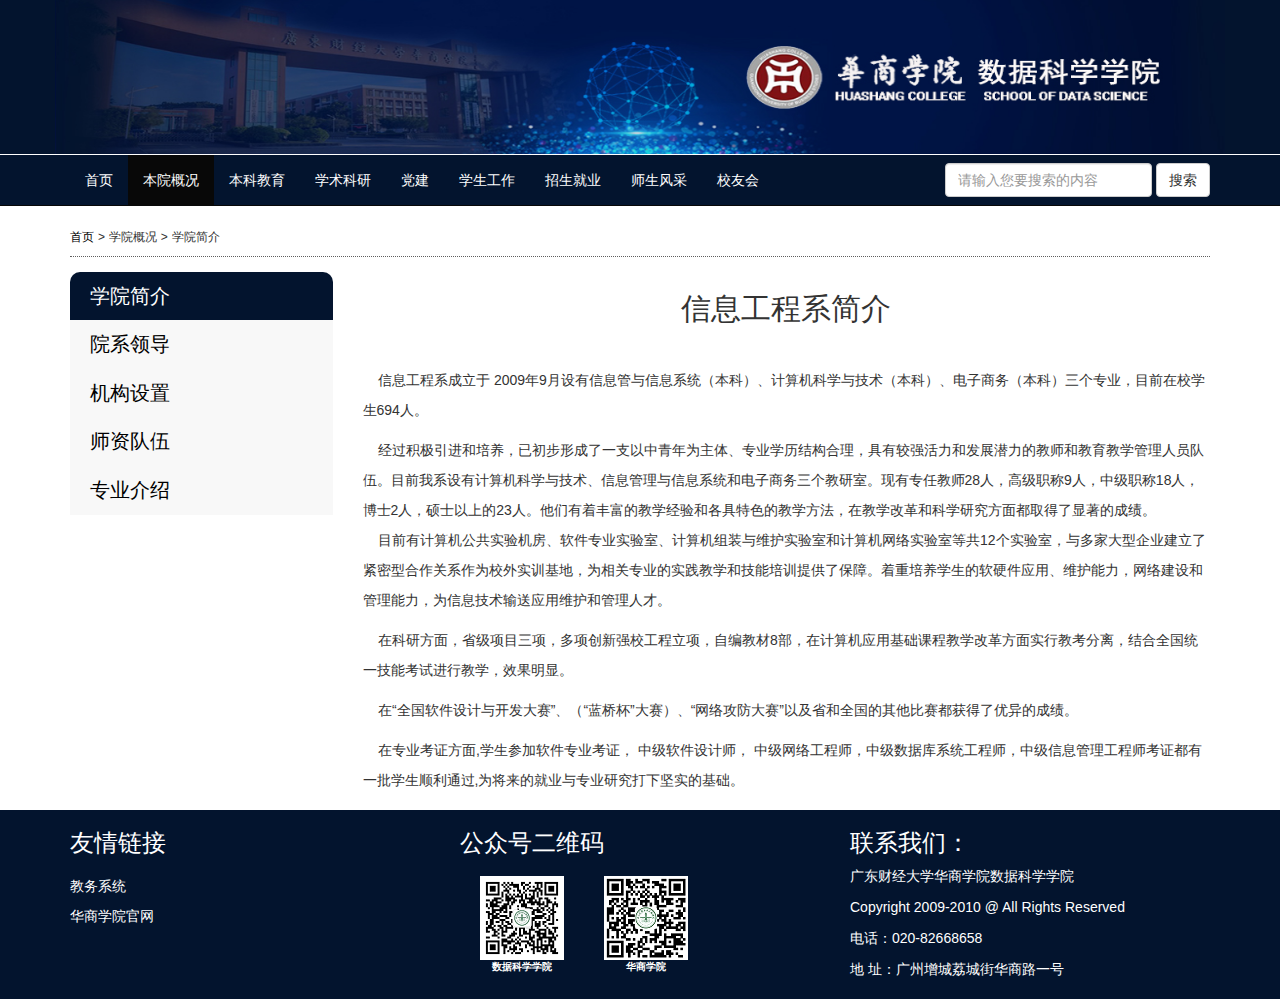
<file: about.html>
<!--Editor Mo;Time 2019/5/18;Tool idea;Tel 15360694561-->
<!DOCTYPE html>
<html lang="en">
<head>
    <meta http-equiv="X-UA-Compatible" content="IE=Edge">
    <meta name="viewport" content="width=device-width, initial-scale=1">
    <meta charset="UTF-8">
    <title>华商数据科学学院</title>
    <link rel="stylesheet" type="text/css" href="bootstrap-3.3.7-dist/css/bootstrap.css">
    <link rel="stylesheet" type="text/css" href="css/index.css">
    <link rel="stylesheet" type="text/css" href="css/about.css">
    <script src="js/jquery-1.11.1.min.js"></script>
    <script src="bootstrap-3.3.7-dist/js/bootstrap.js"></script>
    <script src="js/index.js"></script>
</head>
<body>
<!--自适应顶端图-->
<div class="header">
    <div class="container">
    </div>
</div>
<!-- Static navbar -->
<nav class="navbar navbar-inverse navbar-static-top nav-style">
    <div class="container">
        <div class="navbar-header">
            <!--<img src="image/headerphoto.jpg" class="img-responsive">-->
            <button type="button" class="navbar-toggle collapsed " data-toggle="collapse" data-target="#navbar"
                    aria-expanded="false" aria-controls="navbar">
                <span class="sr-only">Toggle navigation</span>
                <span class="icon-bar"></span>
                <span class="icon-bar"></span>
                <span class="icon-bar"></span>
            </button>
        </div>
        <div id="navbar" class="navbar-collapse collapse">
            <ul class="nav navbar-nav">
                <li class=""><a href="index.html">首页</a></li>
                <li class="dropdown active">
                    <a href="#" class="dropdown-toggle" data-toggle="dropdown" role="button" aria-haspopup="true"
                       aria-expanded="false">本院概况</a>
                    <ul class="dropdown-menu">
                        <li><a href="about.html">学院简介</a></li>
                        <li><a href="yxld.html">院系领导</a></li>
                        <li><a href="#">机构设置</a></li>
                        <li><a href="#">师资队伍</a></li>
                        <li><a href="#">专业介绍</a></li>
                    </ul>
                </li>
                <li class="dropdown">
                    <a href="#" class="dropdown-toggle" data-toggle="dropdown" role="button" aria-haspopup="true"
                       aria-expanded="false">本科教育</a>
                    <ul class="dropdown-menu">
                        <li><a href="#">专业建设</a></li>
                        <li><a href="#">课程建设</a></li>
                        <li><a href="#">实践教学</a></li>
                        <li><a href="#">协同育人</a></li>
                        <li><a href="#">教学动态</a></li>
                        <li><a href="#">教学动态</a></li>
                    </ul>
                </li>
                <li class="dropdown">
                    <a href="#" class="dropdown-toggle" data-toggle="dropdown" role="button" aria-haspopup="true"
                       aria-expanded="false">学术科研</a>
                    <ul class="dropdown-menu">
                        <li><a href="#">科学研究</a></li>
                        <li><a href="#">成果介绍</a></li>
                        <li><a href="#">学术活动</a></li>
                    </ul>
                </li>
                <li><a href="#">党建</a></li>
                <li><a href="#">学生工作</a></li>
                <li class="dropdown">
                    <a href="#" class="dropdown-toggle" data-toggle="dropdown" role="button" aria-haspopup="true"
                       aria-expanded="false">招生就业</a>
                    <ul class="dropdown-menu">
                        <li><a href="#">招生工作</a></li>
                        <li><a href="#">就业工作</a></li>
                    </ul>
                </li>
                <li class="dropdown">
                    <a href="#" class="dropdown-toggle" data-toggle="dropdown" role="button" aria-haspopup="true"
                       aria-expanded="false">师生风采</a>
                    <ul class="dropdown-menu">
                        <li><a href="#">竞赛获奖</a></li>
                        <li><a href="#">优秀教师</a></li>
                        <li><a href="#">骨干教师</a></li>
                        <li><a href="#">重大活动</a></li>
                    </ul>
                </li>
                <li class="dropdown">
                    <a href="#" class="dropdown-toggle" data-toggle="dropdown" role="button" aria-haspopup="true"
                       aria-expanded="false">校友会</a>
                    <ul class="dropdown-menu">
                        <li><a href="#">杰出校友</a></li>
                        <li><a href="#">校友动态</a></li>
                    </ul>
                </li>
            </ul>
            <form class="navbar-form navbar-right">
                <div class="form-group ">
                    <input type="text" placeholder="请输入您要搜索的内容" class="form-control">
                </div>
                <button type="submit" class="btn btn-default">搜索</button>
            </form>
        </div><!--/.nav-collapse -->
    </div>
</nav>

<!-- 主体 -->
<div class="body">
    <div class="container">
        <div class="row">
            <div class="col-md-12">
                <div class="_location">
                    <ul>
                        <li><a href="index.html">首页</a></li>
                        <li>&gt;</li>
                        <li>学院概况</li>
                        <li>&gt;</li>
                        <li>学院简介</li>
                    </ul>
                </div>
            </div>
        </div>
        <div class="row">
            <div class="col-md-3 body-nav-hide">
                <div class="body_nav " >
                    <ul>
                        <li class="li-active"><a  href="about.html">学院简介</a></li>
                        <li ><a href="yxld.html">院系领导</a></li>
                        <li ><a href="#">机构设置</a></li>
                        <li ><a href="#">师资队伍</a></li>
                        <li ><a href="#">专业介绍</a></li>
                    </ul>
                </div>
            </div>
            <div class="col-md-9">
                <div class="page_content" style="line-height: 30px;text-indent:25px">
                    <table>
                        <tbody>
                        <tr>
                            <td align="center"><h2>信息工程系简介</h2></td>
                        </tr>
                        <tr>
                            <td align="center"><br/></td>
                        </tr>
                        <tr>
                            <td>
                                <div>
                                    <div>
                                        <p>&nbsp;&nbsp;&nbsp;&nbsp;信息工程系成立于 2009年9月设有信息管与信息系统（本科）、计算机科学与技术（本科）、电子商务（本科）三个专业，目前在校学生694人。 </p>
                                        <p>&nbsp;&nbsp;&nbsp;&nbsp;经过积极引进和培养，已初步形成了一支以中青年为主体、专业学历结构合理，具有较强活力和发展潜力的教师和教育教学管理人员队伍。目前我系设有计算机科学与技术、信息管理与信息系统和电子商务三个教研室。现有专任教师28人，高级职称9人，中级职称18人，博士2人，硕士以上的23人。他们有着丰富的教学经验和各具特色的教学方法，在教学改革和科学研究方面都取得了显著的成绩。<br/>
                                            &nbsp;&nbsp;&nbsp;&nbsp;目前有计算机公共实验机房、软件专业实验室、计算机组装与维护实验室和计算机网络实验室等共12个实验室，与多家大型企业建立了紧密型合作关系作为校外实训基地，为相关专业的实践教学和技能培训提供了保障。着重培养学生的软硬件应用、维护能力，网络建设和管理能力，为信息技术输送应用维护和管理人才。
                                        </p>
                                        <p>&nbsp;&nbsp;&nbsp;&nbsp;在科研方面，省级项目三项，多项创新强校工程立项，自编教材8部，在计算机应用基础课程教学改革方面实行教考分离，结合全国统一技能考试进行教学，效果明显。 </p>
                                        <p>&nbsp;&nbsp;&nbsp;&nbsp;在&ldquo;全国软件设计与开发大赛&rdquo;、（&ldquo;蓝桥杯&rdquo;大赛）、&ldquo;网络攻防大赛&rdquo;以及省和全国的其他比赛都获得了优异的成绩。 </p>
                                        <p>&nbsp;&nbsp;&nbsp;&nbsp;在专业考证方面,学生参加软件专业考证， 中级软件设计师，
                                            中级网络工程师，中级数据库系统工程师，中级信息管理工程师考证都有一批学生顺利通过,为将来的就业与专业研究打下坚实的基础。</p>
                                    </div>
                                </div>
                            </td>
                        </tr>
                        </tbody>
                    </table>

                </div>
            </div>
        </div>
    </div>
</div>

<!-- 底部 -->
<div class="footer">
    <div class="container">
        <div class="row">
            <div class="col-md-4 ft-hide">
                <div>
                    <h3 style="color: white">友情链接</h3>
                    <p><a href="http://119.145.67.59/(5vzdeyvu3kz4x1qfwphnvhqt)/default2.aspx">教务系统</a></p>
                    <p><a href="http://www.gdhsc.edu.cn/">华商学院官网</a></p>
                </div>
            </div>
            <div class="col-md-4 ft-hide">
                <h3 style="color: white">公众号二维码</h3>
                <div class="footer_img"><img class="img-responsive" src="image/shaoma1.png" alt="数据科学学院公众号">
                    <div>数据科学学院</div>
                </div>
                <div class="footer_img"><img class="img-responsive" src="image/shaoma2.png" alt="华商学院公众号">
                    <div>华商学院</div>
                </div>
            </div>
            <div class="col-md-4">
                <div class="ft-adr">
                    <h3>联系我们：</h3>
                    <p>广东财经大学华商学院数据科学学院</p>
                    <p>Copyright 2009-2010 @ All Rights Reserved</p>
                    <p>电话：020-82668658</p>
                    <address>地 址：广州增城荔城街华商路一号</address>
                </div>
            </div>
        </div>
    </div>
</div>
</body>
</html>
</file>
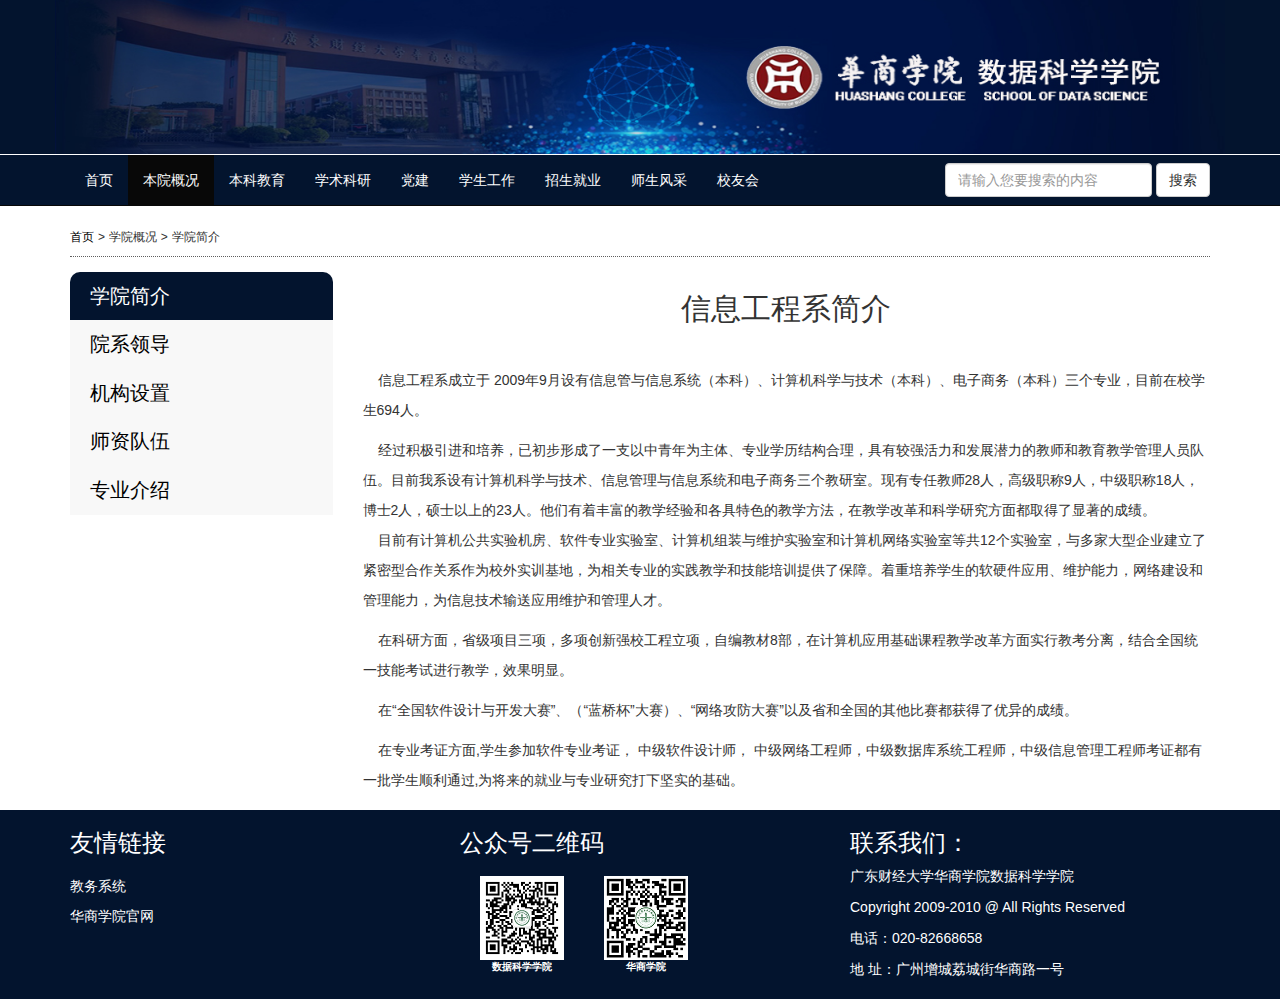
<file: about1.html>
<!--Editor Mo;Time 2019/5/18;Tool idea;Tel 15360694561-->
<!DOCTYPE html>
<html lang="en">
<head>
    <meta http-equiv="X-UA-Compatible" content="IE=Edge">
    <meta name="viewport" content="width=device-width, initial-scale=1">
    <meta charset="UTF-8">
    <title>华商数据科学学院</title>
    <link rel="stylesheet" type="text/css" href="bootstrap-3.3.7-dist/css/bootstrap.css">
    <link rel="stylesheet" type="text/css" href="css/index.css">
    <link rel="stylesheet" type="text/css" href="css/about.css">
    <script src="js/jquery-1.11.1.min.js"></script>
    <script src="bootstrap-3.3.7-dist/js/bootstrap.js"></script>
    <script src="jquery-ui-1.12.1.custom/jquery-ui.min.js"></script>
    <script src="js/index.js"></script>
</head>
<body>
<!--自适应顶端图-->
<div class="header">
    <div class="container">
    </div>
</div>
<!-- Static navbar -->
<nav class="navbar navbar-inverse navbar-static-top nav-style">
    <div class="container">
        <div class="navbar-header">
            <!--<img src="image/headerphoto.jpg" class="img-responsive">-->
            <button type="button" class="navbar-toggle collapsed " data-toggle="collapse" data-target="#navbar"
                    aria-expanded="false" aria-controls="navbar">
                <span class="sr-only">Toggle navigation</span>
                <span class="icon-bar"></span>
                <span class="icon-bar"></span>
                <span class="icon-bar"></span>
            </button>
        </div>
        <div id="navbar" class="navbar-collapse collapse">
            <ul class="nav navbar-nav">
                <li class=""><a href="index.html">首页</a></li>
                <li class="dropdown active">
                    <a href="#" class="dropdown-toggle" data-toggle="dropdown" role="button" aria-haspopup="true"
                       aria-expanded="false">本院概况</a>
                    <ul class="dropdown-menu">
                        <li><a href="about.html">学院简介</a></li>
                        <li><a href="yxld.html">院系领导</a></li>
                        <li><a href="#">机构设置</a></li>
                        <li><a href="#">师资队伍</a></li>
                        <li><a href="#">专业介绍</a></li>
                    </ul>
                </li>
                <li class="dropdown">
                    <a href="#" class="dropdown-toggle" data-toggle="dropdown" role="button" aria-haspopup="true"
                       aria-expanded="false">本科教育</a>
                    <ul class="dropdown-menu">
                        <li><a href="#">专业建设</a></li>
                        <li><a href="#">课程建设</a></li>
                        <li><a href="#">实践教学</a></li>
                        <li><a href="#">协同育人</a></li>
                        <li><a href="#">教学动态</a></li>
                        <li><a href="#">教学动态</a></li>
                    </ul>
                </li>
                <li class="dropdown">
                    <a href="#" class="dropdown-toggle" data-toggle="dropdown" role="button" aria-haspopup="true"
                       aria-expanded="false">学术科研</a>
                    <ul class="dropdown-menu">
                        <li><a href="#">科学研究</a></li>
                        <li><a href="#">成果介绍</a></li>
                        <li><a href="#">学术活动</a></li>
                    </ul>
                </li>
                <li><a href="#">党建</a></li>
                <li><a href="#">学生工作</a></li>
                <li class="dropdown">
                    <a href="#" class="dropdown-toggle" data-toggle="dropdown" role="button" aria-haspopup="true"
                       aria-expanded="false">招生就业</a>
                    <ul class="dropdown-menu">
                        <li><a href="#">招生工作</a></li>
                        <li><a href="#">就业工作</a></li>
                    </ul>
                </li>
                <li class="dropdown">
                    <a href="#" class="dropdown-toggle" data-toggle="dropdown" role="button" aria-haspopup="true"
                       aria-expanded="false">师生风采</a>
                    <ul class="dropdown-menu">
                        <li><a href="#">竞赛获奖</a></li>
                        <li><a href="#">优秀教师</a></li>
                        <li><a href="#">骨干教师</a></li>
                        <li><a href="#">重大活动</a></li>
                    </ul>
                </li>
                <li class="dropdown">
                    <a href="#" class="dropdown-toggle" data-toggle="dropdown" role="button" aria-haspopup="true"
                       aria-expanded="false">校友会</a>
                    <ul class="dropdown-menu">
                        <li><a href="#">杰出校友</a></li>
                        <li><a href="#">校友动态</a></li>
                    </ul>
                </li>
            </ul>
            <form class="navbar-form navbar-right">
                <div class="form-group ">
                    <input type="text" placeholder="请输入您要搜索的内容" class="form-control">
                </div>
                <button type="submit" class="btn btn-default">搜索</button>
            </form>
        </div><!--/.nav-collapse -->
    </div>
</nav>

<!-- 主体 -->
<div class="body">
    <div class="container">
        <div class="row">
            <div class="col-md-12">
                <div class="_location">
                    <ul>
                        <li><a href="index.html">首页</a></li>
                        <li>&gt;</li>
                        <li>学院概况</li>
                        <li>&gt;</li>
                        <li>学院简介</li>
                    </ul>
                </div>
            </div>
        </div>
        <div class="row">
            <div class="col-md-3 body-nav-hide">
                <div class="body_nav " >
                    <ul>
                        <li class="li-active"><a  href="about.html">学院简介</a></li>
                        <li ><a href="yxld.html">院系领导</a></li>
                        <li ><a href="#">机构设置</a></li>
                        <li ><a href="#">师资队伍</a></li>
                        <li ><a href="#">专业介绍</a></li>
                    </ul>
                </div>
            </div>
            <div class="col-md-9">
                <div class="page_content" style="line-height: 30px;text-indent:25px">
                    <table>
                        <tbody>
                        <tr>
                            <td align="center"><h2>信息工程系简介</h2></td>
                        </tr>
                        <tr>
                            <td align="center"><br/></td>
                        </tr>
                        <tr>
                            <td>
                                <div>
                                    <div>
                                        <p>&nbsp;&nbsp;&nbsp;&nbsp;信息工程系成立于 2009年9月设有信息管与信息系统（本科）、计算机科学与技术（本科）、电子商务（本科）三个专业，目前在校学生694人。 </p>
                                        <p>&nbsp;&nbsp;&nbsp;&nbsp;经过积极引进和培养，已初步形成了一支以中青年为主体、专业学历结构合理，具有较强活力和发展潜力的教师和教育教学管理人员队伍。目前我系设有计算机科学与技术、信息管理与信息系统和电子商务三个教研室。现有专任教师28人，高级职称9人，中级职称18人，博士2人，硕士以上的23人。他们有着丰富的教学经验和各具特色的教学方法，在教学改革和科学研究方面都取得了显著的成绩。<br/>
                                            &nbsp;&nbsp;&nbsp;&nbsp;目前有计算机公共实验机房、软件专业实验室、计算机组装与维护实验室和计算机网络实验室等共12个实验室，与多家大型企业建立了紧密型合作关系作为校外实训基地，为相关专业的实践教学和技能培训提供了保障。着重培养学生的软硬件应用、维护能力，网络建设和管理能力，为信息技术输送应用维护和管理人才。
                                        </p>
                                        <p>&nbsp;&nbsp;&nbsp;&nbsp;在科研方面，省级项目三项，多项创新强校工程立项，自编教材8部，在计算机应用基础课程教学改革方面实行教考分离，结合全国统一技能考试进行教学，效果明显。 </p>
                                        <p>&nbsp;&nbsp;&nbsp;&nbsp;在&ldquo;全国软件设计与开发大赛&rdquo;、（&ldquo;蓝桥杯&rdquo;大赛）、&ldquo;网络攻防大赛&rdquo;以及省和全国的其他比赛都获得了优异的成绩。 </p>
                                        <p>&nbsp;&nbsp;&nbsp;&nbsp;在专业考证方面,学生参加软件专业考证， 中级软件设计师，
                                            中级网络工程师，中级数据库系统工程师，中级信息管理工程师考证都有一批学生顺利通过,为将来的就业与专业研究打下坚实的基础。</p>
                                    </div>
                                </div>
                            </td>
                        </tr>
                        </tbody>
                    </table>

                </div>
            </div>
        </div>
    </div>
</div>

<!-- 底部 -->
<div class="footer">
    <div class="container">
        <div class="row">
            <div class="col-md-4 ft-hide">
                <div>
                    <h3 style="color: white">友情链接</h3>
                    <p><a href="http://119.145.67.59/(5vzdeyvu3kz4x1qfwphnvhqt)/default2.aspx">教务系统</a></p>
                    <p><a href="http://www.gdhsc.edu.cn/">华商学院官网</a></p>
                </div>
            </div>
            <div class="col-md-4 ft-hide">
                <h3 style="color: white">公众号二维码</h3>
                <div class="footer_img"><img class="img-responsive" src="image/shaoma1.png" alt="数据科学学院公众号">
                    <div>数据科学学院</div>
                </div>
                <div class="footer_img"><img class="img-responsive" src="image/shaoma2.png" alt="华商学院公众号">
                    <div>华商学院</div>
                </div>
            </div>
            <div class="col-md-4">
                <div class="ft-adr">
                    <h3>联系我们：</h3>
                    <p>广东财经大学华商学院数据科学学院</p>
                    <p>Copyright 2009-2010 @ All Rights Reserved</p>
                    <p>电话：020-82668658</p>
                    <address>地 址：广州增城荔城街华商路一号</address>
                </div>
            </div>
        </div>
    </div>
</div>
</body>
</html>
</file>
<file: css/index.css>
/*Editor Mo;Time 2019/5/18;Tool idea;Tel 15360694561*/
/*--------------------------------------------------------------------响应式设置-----------------------------------------------------------------------------*/
/*设置屏幕小于768px的样式*/
@media (max-width: 768px) {
    .header {
        display: block;
        max-width: 100%;
        height: auto;
        background-color: #03142e;
    }

    .header .container {
        padding-top: 35%;
        background-repeat: no-repeat;
        -webkit-background-size: 100% 100%;
        background-size: 100% 100%;
        background-image: url("../image/headerphoto768.jpg");
        margin-bottom: 10px;
    }

    .navbar-inverse {
        opacity: 0.95;
    }

    .navbar-static-top {
        position: absolute;
        z-index: 1000;
        right: 0;
        left: 0;
        top: 0;
        /*right: 0;*/
        border-width: 0;
    }

    .nav-style {
        background-color: rgba(0, 0, 0, 0);
    }

    .navbar-collapse {
        background-color: #03142e;
    }

    .navbar-inverse .navbar-nav .open .dropdown-menu > li > a {
        color: #ffffff;
    }

    /*隐藏footer图片与友情链接*/
    .ft-hide {
        display: none;
    }
   .ft-adr{
        margin-left: 20px;
    }

}

/*屏幕宽度768~992的样式*/
@media (min-width: 768px) and (max-width: 992px) {
    .header {
        display: block;
        max-width: 100%;
        height: auto;
        background-color: #03142e;
    }

    .header .container {
        padding-top: 20%;
        background-image: url("../image/headerphoto.jpg");
        background-repeat: no-repeat;
        -webkit-background-size: 100% 100%;
        background-size: 100% 100%;
        margin-bottom: 10px;
    }

    .navbar-inverse {
        opacity: 0.95;
    }

    .navbar-static-top {
        position: absolute;
        z-index: 1000;
        right: 0;
        left: 0;
        top: 0;
        /*right: 0;*/
        border-width: 0;
    }

    .navbar-header {
        /*float: right;*/
    }

    .nav-style {
        background-color: rgba(0, 0, 0, 0);
    }

    .navbar-collapse {
        background-color: #03142e;
    }

    .navbar-toggle {
        display: block;
    }

    .navbar-collapse.collapse {
        display: none !important;
        height: auto !important;
        padding-bottom: 0;
        overflow: hidden !important;
    }

    .collapse.in {
        display: block !important;
        height: auto !important;
        padding-bottom: 0;
        overflow: visible !important;
    }

    .navbar-nav > li {
        clear: both;
    }

    /*隐藏footer图片与友情链接*/
    .ft-hide {
        display: none;
    }
    .ft-adr{
        margin-left: 20px;
    }
}

/*屏幕大于992px的样式*/
@media (min-width: 992px) {
    .header {
        display: block;
        max-width: 100%;
        height: auto;
        background-color: #03142e;
    }

    .header .container {
        padding-top: 12%;
        background-image: url("../image/headerphoto.jpg");
        background-repeat: no-repeat;
        -webkit-background-size: 100% 100%;
        background-size: 100% 100%;
    }

    .nav-style {
        margin-top: 1px;
        background-color: #03142e;

    }

    /*设置中间容器的的背景*/
    .middle-container {
        width: 100%;
        background-color: #F9F9F9;
    }
}

/*导航栏里下拉菜单样式设置*/
.nav.navbar-nav > li > a {
    color: #ffffff;
}

.dropdown-menu > li > a {
    display: block;
    padding: 5px 20px;
    clear: both;
    font-weight: normal;
    line-height: 1.42857143;
    color: #333;
    white-space: nowrap;
    border-bottom: 1px solid #fff1f1;

}

/*--------------------------------------------------------------------轮播图-----------------------------------------------------------------------------*/
/*轮播图片样式*/
.item img {
    width: 533px;
    margin: 0px auto
}

/*文本样式*/
.inside-tb {
    position: absolute;
    z-index: 5;
    width: 100%;
    height: 15%;
    background-color: rgba(28, 18, 19, 0.7);
    text-align: center;
    top: 0;
}

/*轮播图片介绍样式*/
.inside-tb a {
    margin-top: 1%;
    display: block;
    color: white;
}

.inside-tb a:hover {
    text-decoration: underline; /*下划线*/
}

/*--------------------------------------------------------------------主体设置-----------------------------------------------------------------------------*/
/*标题*/
.block-title h2 {
    border-bottom: 0;
    font-size: 16px;
    font-weight: bold;
    color: #005624;
}

/*新闻栏*/
.news-content {
    list-style-type: none;
    padding-top: 10px;
    padding-bottom: 10px;
    border-bottom: 1px dashed #e2e2e2;
    white-space: nowrap; /*文本不换行*/
}

/*设置ul和h2标题平齐*/
.list-content {
    padding: 0;
}

/*设置···更多居右边*/
.align-right {
    position: absolute;
    right: 15px;
    color: #03142e;
    /*background-color: #03142e;*/
    font-size: 20px;
    /*padding: 2px 5px 0px 5px;*/
    /*border: 0px solid #03142e;*/
    /*border-radius: 10px;*/
}

/*设置news标题和时间的下划线字体*/
.news-content span,
.news-title a {
    font-size: 14px;
    color: #555;
}

/*设置新闻标题*/
.news-title {
    padding-right: 53px;
    margin-left: 14px;
    overflow: hidden; /*溢出隐藏*/
    text-overflow: ellipsis; /*显示省略符号来代表被修剪的文本*/
    white-space: nowrap; /*设置元素中空白的处理方式：规定段落中的文本不进行换行*/
}
.iframe-show{
    width: 100%;
    height: 245px;
    overflow: scroll;
    overflow-y:auto;
    overflow-x:auto;
}

.f-r {
    float: right;
}

.f-l {
    float: left;
}
.block-title h2{
    color: #03142e
}
/*设置more的样式 目前已废弃 更改图片可使用*/
/*.more-link{*/
/*position: absolute;*/
/*text-indent: -999px;*/
/*font-size: 0;*/
/*right: 10px;*/
/*width: 36px;*/
/*height: 17px;*/
/*background-image: url("../image/redmore.gif")*/
/*}*/

.T-img{
    margin: 5px;
    width: 100px;
    overflow: hidden;
    float: left;

}
.T-img>a{
    display: block;
    padding-top: 10px;
}
.T-p{
    width: 100%;
    color: #ffffff;
    background-color: #03142e;
    text-align: center;
}
.T-p p{
    display: block;
    padding-top: 5px;
    padding-bottom: 5px;
}
/*--------------------------------------------------------------------底部设置-----------------------------------------------------------------------------*/
/*底部*/
.footer {
    clear: both;
    width: 100%;
    background-color: #03142e;
    margin: 5px auto;
}

/*底部友情链接样式*/
.footer a:link, .footer a:visited {
    color: white;
    display: block;
    /*font-size: 17px;*/
    width: 150px;
    height: 15px;
    text-decoration: none;
    padding: 10px 0 10px 0;
    text-align: left;
}

.footer a:hover, .footer a:active {
    color: red;
}

/*底部公众号图片样式*/
.footer_img img {
    width: 84px;
}

.footer_img {
    width: 84px;
    float: left;
    margin: 10px 20px 20px 20px;
    text-align: center;
    font-size: 10px;
    font-weight: bolder;
    color: white;
}

/*底部网站信息样式*/
.ft-adr {
    clear: both;
    line-height: 150%;
    /*font-size: 17px;*/
    color: white;
}

.footer.col-md-4 {
    margin-top: 10px;
    margin-bottom: 10px;
}
</file>
<file: css/about.css>
/*Editor Mo;Time 2019/5/18;Tool idea;Tel 15360694561*/
/*小于992px的屏幕隐藏分页面导航*/

@media (max-width: 992px){
    .body-nav-hide{
        display: none !important;
    }
    .side-nav{
        position: fixed !important;
        border-radius:0;
        background-color:rgba(0,0,0,0);
        width:150px !important;
        height:auto;
        right:0;
        opacity:1;
        z-index: 10;
    }
    .body_nav a:link, .body_nav a:visited {
        font-size: 15px !important;
    }
}
@media (min-width: 992px){
    .drag-hide{
        display: none !important;
    }
    .unDrag-hide{
        display: none !important;
    }
    .body_nav{
        display: block !important;
    }
    .nav-hide{
        display: none !important;
    }

}
/*地址显示*/
._location {
    width: 100%;
    border-bottom: #5e5e5e dotted 1px;
    margin: 0 0 15px 0;
}
._location ul{
    padding-left: 0;
}
._location ul li {
    display: inline-block;
    font-size: 12px;
}

._location a:link, ._location a:visited {
    color: black;
}

._location a:hover, ._location a:active {
    color: #03142e;
}


/*左侧导航*/
.body_nav {
    width: 100%;
    background-color: #ffffff;
    float: left;
    border:0px;
    border-radius:10px;
    overflow: hidden;
    margin-bottom: 10px;
}

.body_nav ul {
    padding: 0;
    font-size: 0;
    text-align: center;
    width: 100%;
    background-color: #f8f8f8;
}

.body_nav ul li {
    display: block;
    width: 100%;
    text-align: center;
}


.body_nav a:link, .body_nav a:visited {
    font-family: 楷体;
    color: black;
    display: block;
    font-size: 20px;
    width: 100%;
    padding: 10px 20px 10px 20px;
    text-align: left;
    text-decoration: none;
}

.body_nav a:hover, .body_nav a:active {
    color: #ffffff;
    background-color: #03142e;
}

/*分页面子菜单默认选中*/
.li-active {
    background-color: #03142e;
    color: #ffffff;
}

.li-active a:link,.li-active a:visited{
    color: #ffffff;
}
/*分页面导航默认显示*/
/*.body-nav-hide{*/
    /*display: block;*/
/*}*/

.draggable-ui{
    background-color: #03142e;
    right: 0;
    top: 50%;
    position: fixed;
    width: 40px;
    height: 40px;
    border: 0px solid red;
    border-radius: 40px;
    overflow: hidden;
    opacity: 0.5;
    z-index: 1100;
}
.draggable-ui span{
    font-size: 20px;
    color: #ffffff;
    margin-top: 9px;
    margin-left: 10px;

}
.nav-hide{
    display: none;
}

.unDrag-hide{
    display: none;
}
</file>
